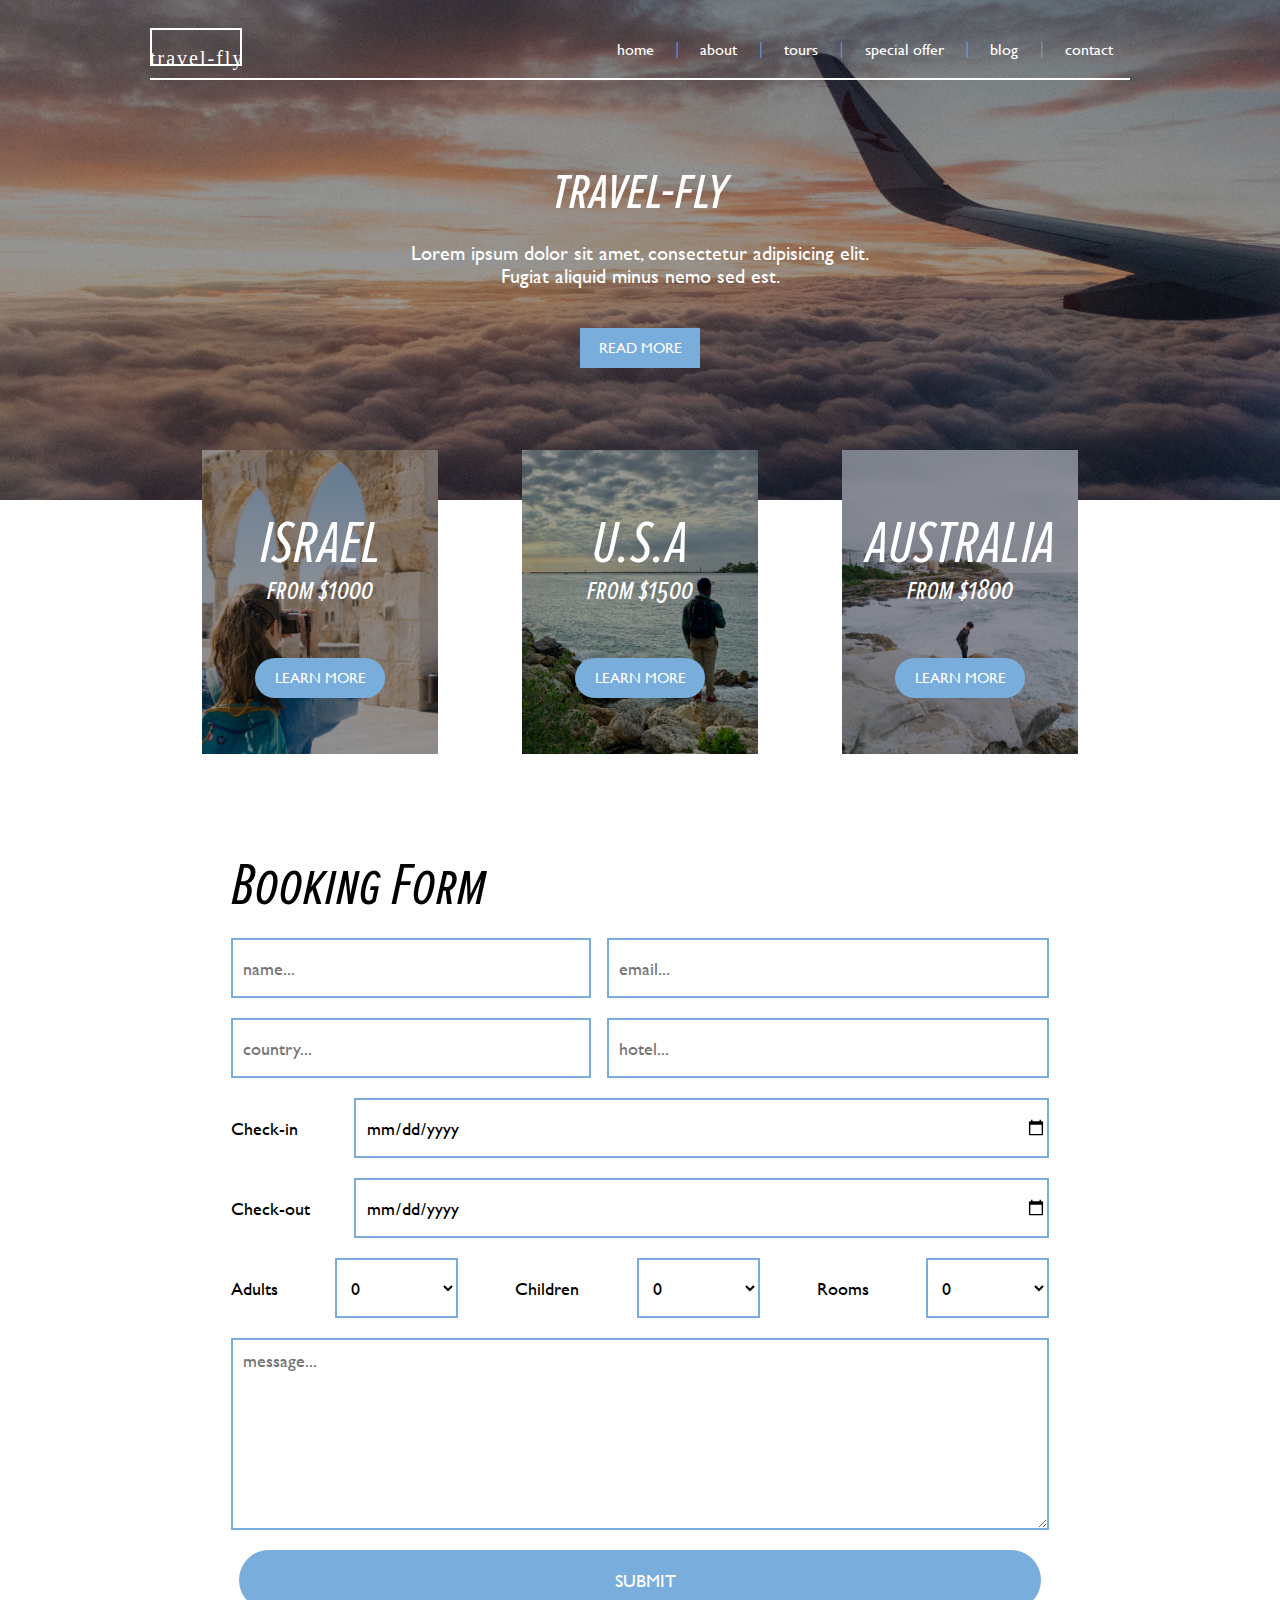
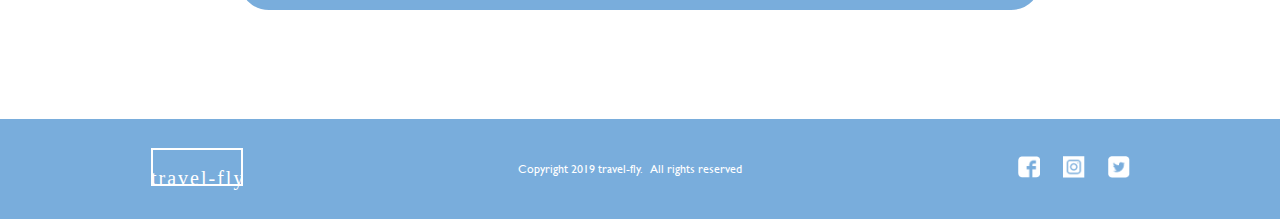
<file: index.html>
<!DOCTYPE html>
<html lang="en">
<head>
    <meta charset="UTF-8">
    <meta http-equiv="X-UA-Compatible" content="IE=edge">
    <meta name="viewport" content="width=device-width, initial-scale=1.0">
    <title>travel-fly | home</title>
    <link rel="stylesheet" href="css/styles.css">
</head>
<body>

    <!-- Hero -->
    <div class="hero">

        <nav class="white-nav">
            <div class="logo">
                <img src="images/logo/logo-white.svg" alt="">
            </div>
            <div class="links">
                <a href="index.html">home</a>
                <p>|</p>
                <a href="about.html">about</a>
                <p>|</p>
                <a href="tours.html">tours</a>
                <p>|</p>
                <a href="special-offers.html">special offer</a>
                <p>|</p>
                <a href="blog.html">blog</a>
                <p>|</p>
                <a href="contact.html">contact</a>
            </div>
        </nav>

        <div class="hero-content">
            <p class="title">travel-fly</p>
            <p class="desc">Lorem ipsum dolor sit amet, consectetur adipisicing elit. <br>
            Fugiat aliquid minus nemo sed est.</p>
                <a class="button" href="#">READ MORE</a>
        </div>

    </div>

    <!-- Promo Tours -->
    <section class="promo-tours">

        <div class="promo israel">
            <p class="title">ISRAEL</p>
            <p class="subtitle">from $1000</p>
            <a class="button" href="israel.html">LEARN MORE</a>
        </div>

        <div class="promo usa">
            <p class="title">U.S.A</p>
            <p class="subtitle">from $1500</p>
            <a class="button" href="usa.html">LEARN MORE</a>
        </div>

        <div class="promo australia">
            <p class="title">AUSTRALIA</p>
            <p class="subtitle">from $1800</p>
            <a class="button" href="australia.html">LEARN MORE</a>
        </div>

    </section>

    <!-- Booking Form -->
    <section class="booking-form">

        <p>Booking Form</p>

        <form>

            <div class="row mobile">            
                <input class="text-short" type="text" placeholder="name..." id="name" name="name">

                <input class="text-long" type="text" placeholder="email..." id="email" name="email">
            </div>

            <div class="row mobile">            
                <input class="text-short" type="text" placeholder="country..." id="country" name="country">

                <input class="text-long" type="text" placeholder="hotel..." id="hotel" name="hotel">
            </div>
            
            <div class="row check">        
                <label for="check-in">Check-in </label>
                <input class="check-input" type="date" id="check-in" name="check-in"
                value="yyyy-mm-dd"
                min="2021-01-01" max="2031-12-31">
            </div>

            <div class="row check">        
                <label for="check-out">Check-out</label>
                <input class="check-input" type="date" id="check-out" name="check-out"
                value="yyyy-mm-dd"
                min="2021-01-01" max="2031-12-31">
            </div>

            <div class="row">
                <label for="adults">Adults</label>
                <select class="drop-down" id="adults" name="adults">
                    <option value="0">0</option>
                    <option value="1">1</option>
                    <option value="2">2</option>
                    <option value="3">3</option>
                    <option value="4">4</option>
                    <option value="5">5</option>
                    <option value="6">6</option>
                    <option value="7">7</option>
                    <option value="8">8+</option>
                </select>

                <label for="children">Children</label>
                <select class="drop-down" id="children" name="children">
                    <option value="0">0</option>
                    <option value="1">1</option>
                    <option value="2">2</option>
                    <option value="3">3</option>
                    <option value="4">4</option>
                    <option value="5">5</option>
                    <option value="6">6</option>
                    <option value="7">7</option>
                    <option value="8">8+</option>
                </select>

                <label for="rooms">Rooms</label>
                <select class="drop-down" id="rooms" name="rooms">
                    <option value="0">0</option>
                    <option value="1">1</option>
                    <option value="2">2</option>
                    <option value="3">3</option>
                    <option value="4">4</option>
                    <option value="5">5</option>
                    <option value="6">6</option>
                    <option value="7">7</option>
                    <option value="8">8+</option>
                </select>

            </div>

            <textarea class="message" id="message" name="message" rows="4" cols="50" placeholder="message..."></textarea>

            <input class="submit" type="submit" value="SUBMIT">


            
        </form>

    </section>

    <!-- Footer -->
    <footer>

        <div class="footer-content">
            <img src="images/logo/logo-white.svg" alt="">
            <p>Copyright 2019 travel-fly. &nbsp All rights reserved</p>
            <div class="socials">
                <a href="#">
                    <img src="images/facebook.png" alt="">
                </a>
                <a href="#">
                    <img src="images/instagram.png" alt="">
                </a>
                <a href="#">
                    <img src="images/twitter.png" alt="">
                </a>
            </div>
        </div>

    </footer>

</body>
</html>
</file>
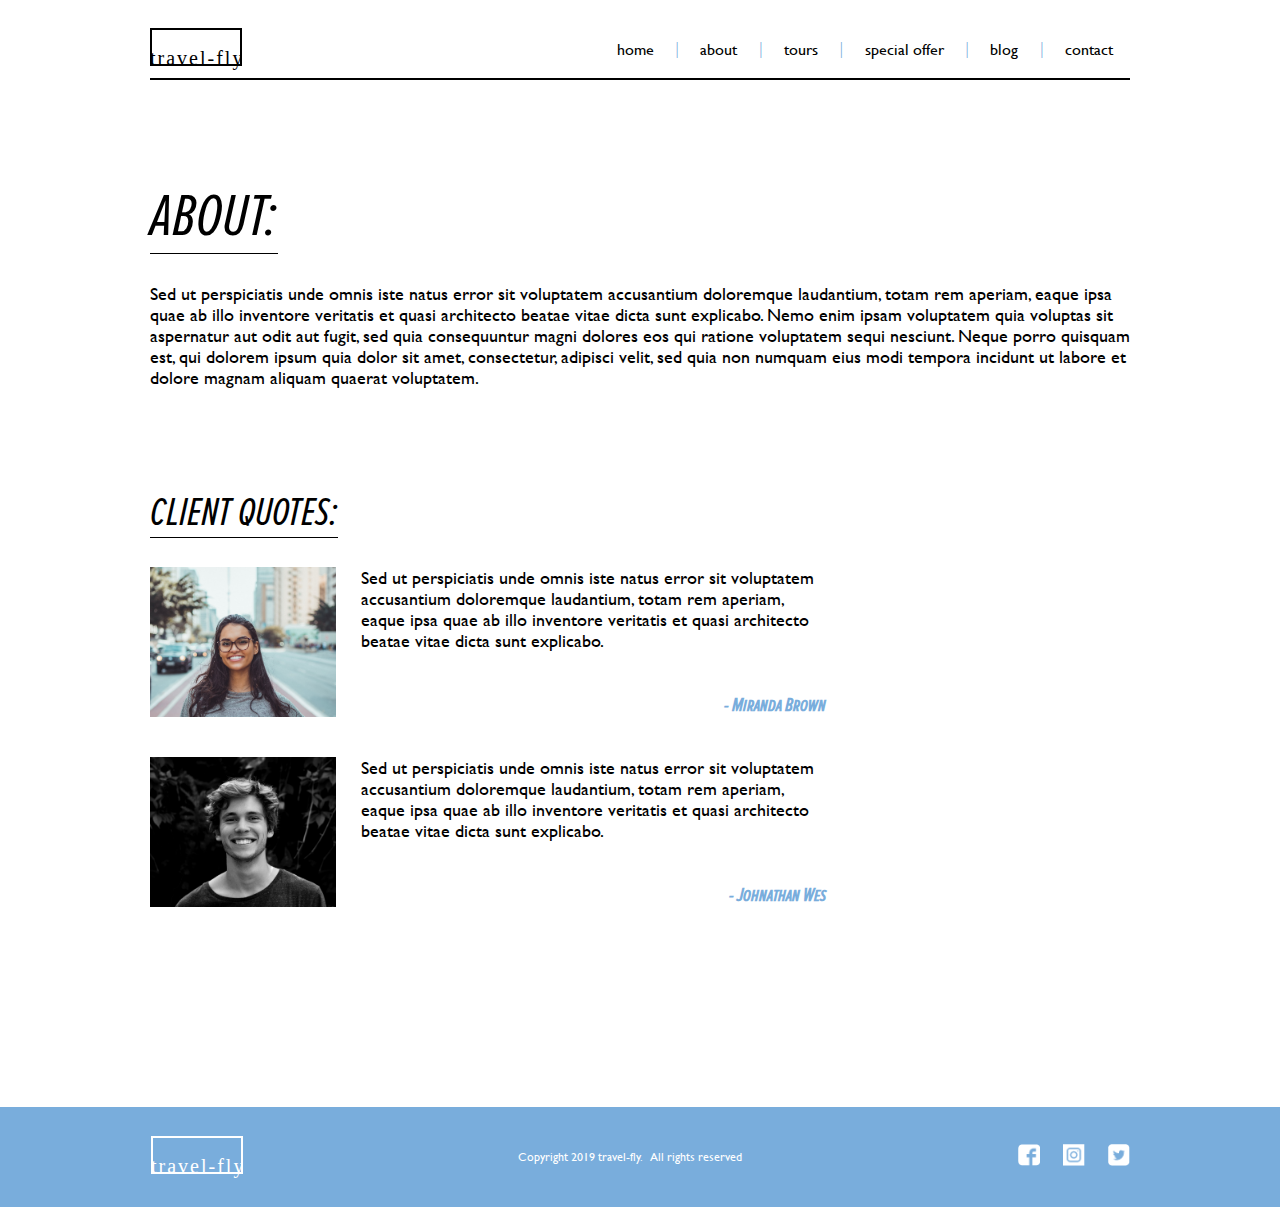
<file: about.html>
<!DOCTYPE html>
<html lang="en">
<head>
    <meta charset="UTF-8">
    <meta http-equiv="X-UA-Compatible" content="IE=edge">
    <meta name="viewport" content="width=device-width, initial-scale=1.0">
    <title>travel-fly | about</title>
    <link rel="stylesheet" href="css/styles.css">
</head>
<body>

    <!-- Nav -->
    <nav class="black-nav">
        <!-- Logo -->
        <div class="logo">
            <img src="images/logo/logo-black.svg" alt="">
        </div>

        <!-- Links -->
        <div class="links">
            <a class="black" href="index.html">home</a>
            <p>|</p>
            <a class="black" href="about.html">about</a>
            <p>|</p>
            <a class="black" href="tours.html">tours</a>
            <p>|</p>
            <a class="black" href="special-offers.html">special offer</a>
            <p>|</p>
            <a class="black" href="blog.html">blog</a>
            <p>|</p>
            <a class="black" href="contact.html">contact</a>
        </div>

    </nav>

    <div class="about">
        <div class="about-content">
            <div class="underline"><span>ABOUT:</span></div>
            <p>Sed ut perspiciatis unde omnis iste natus error sit voluptatem accusantium doloremque laudantium, totam rem aperiam, eaque ipsa quae ab illo inventore veritatis et quasi architecto beatae vitae dicta sunt explicabo. Nemo enim ipsam voluptatem quia voluptas sit aspernatur aut odit aut fugit, sed quia consequuntur magni dolores eos qui ratione voluptatem sequi nesciunt. Neque porro quisquam est, qui dolorem ipsum quia dolor sit amet, consectetur, adipisci velit, sed quia non numquam eius modi tempora incidunt ut labore et dolore magnam aliquam quaerat voluptatem. </p>
        </div>

        <div class="client-quotes">
            <div class="underline"><span>CLIENT QUOTES:</span></div>
            <div class="quote-row">
                <div class="quote-image client1">
                </div>
                <div class="quote-text">
                    <p>Sed ut perspiciatis unde omnis iste natus error sit voluptatem accusantium doloremque laudantium, totam rem aperiam, eaque ipsa quae ab illo inventore veritatis et quasi architecto beatae vitae dicta sunt explicabo. </p>

                    <div class="quote-name">
                        <h1>- Miranda Brown</h1>
                    </div>
                </div>
            </div>

            <div class="quote-row">
                <div class="quote-image client2"></div>
                <div class="quote-text">
                    <p>Sed ut perspiciatis unde omnis iste natus error sit voluptatem accusantium doloremque laudantium, totam rem aperiam, eaque ipsa quae ab illo inventore veritatis et quasi architecto beatae vitae dicta sunt explicabo. </p>
                    <div class="quote-name">
                        <h1>- Johnathan Wes</h1>
                    </div>
                </div>
            </div>

        </div>

    </div>


    <!-- Footer -->
    <footer>

        <div class="footer-content">
            <img src="images/logo/logo-white.svg" alt="">
            <p>Copyright 2019 travel-fly. &nbsp All rights reserved</p>
            <div class="socials">
                <a href="#">
                    <img src="images/facebook.png" alt="">
                </a>
                <a href="#">
                    <img src="images/instagram.png" alt="">
                </a>
                <a href="#">
                    <img src="images/twitter.png" alt="">
                </a>
            </div>
        </div>

    </footer>

</body>
</html>
</file>
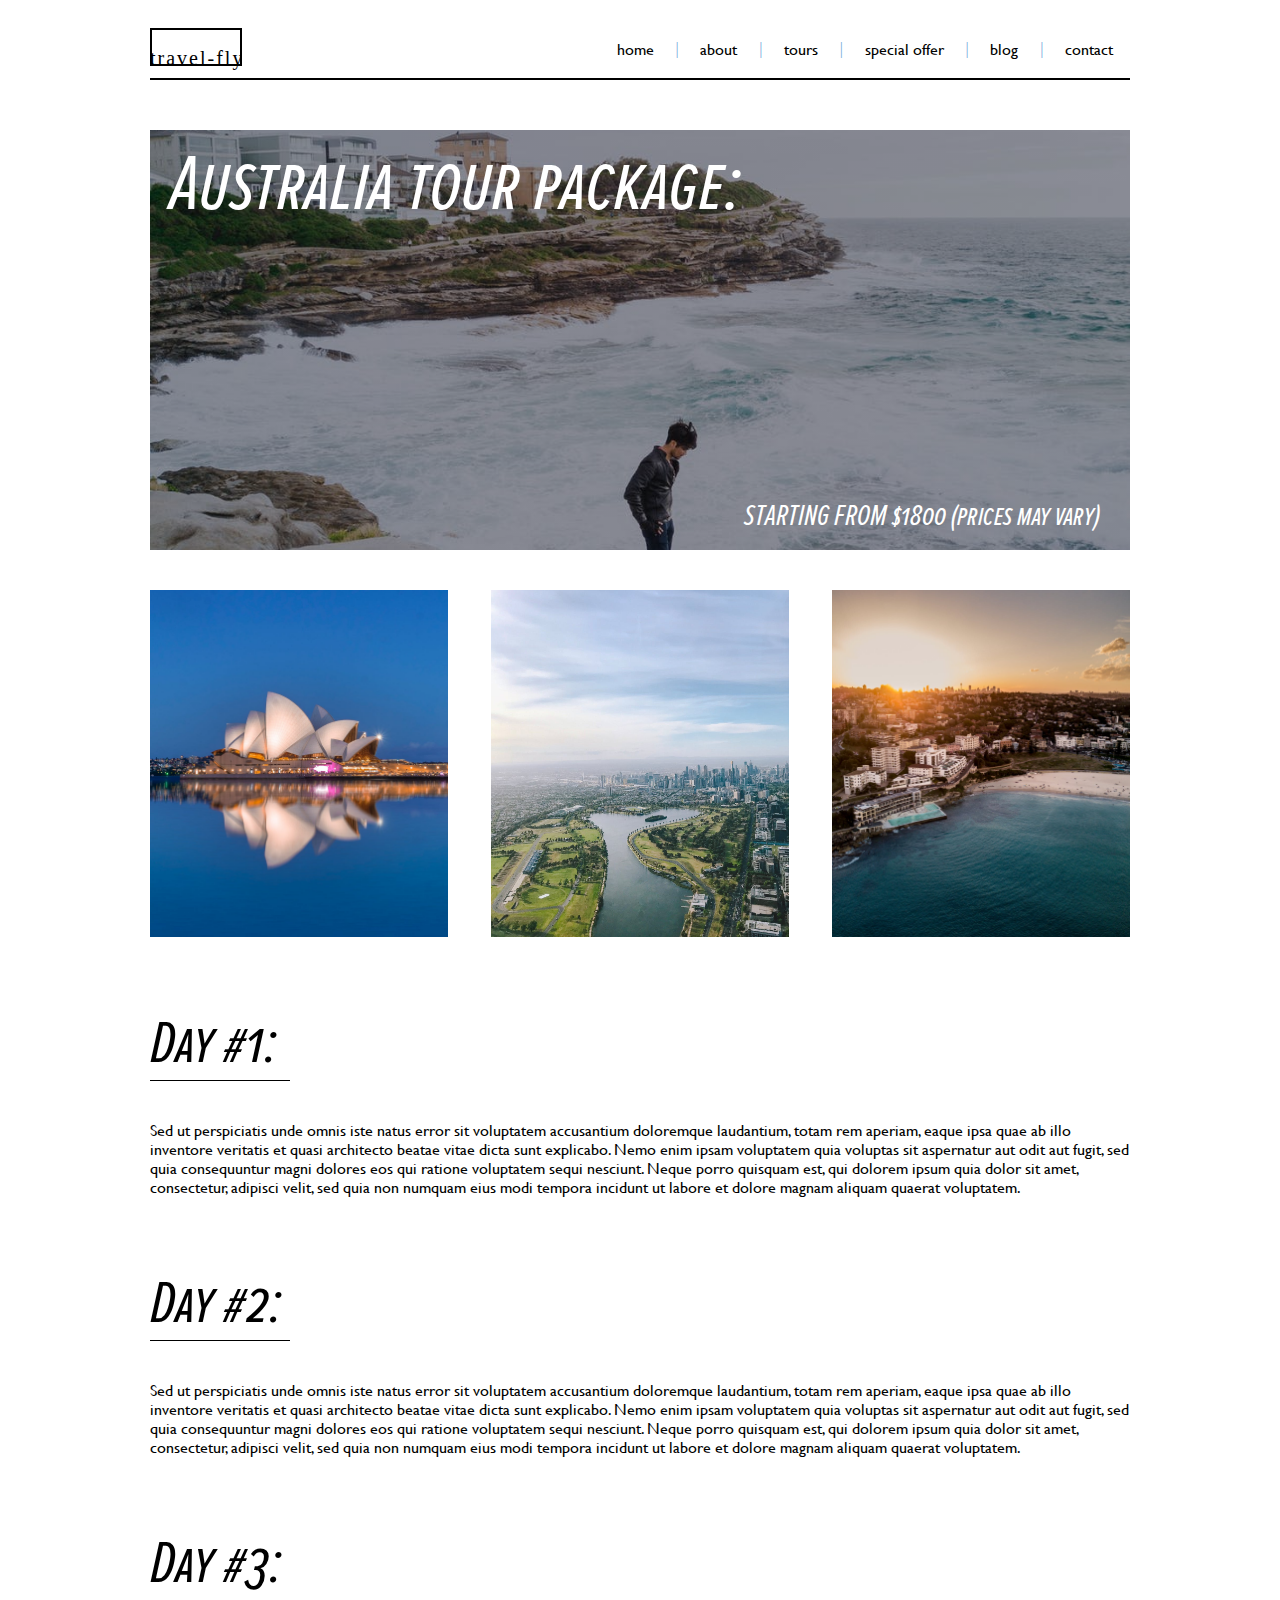
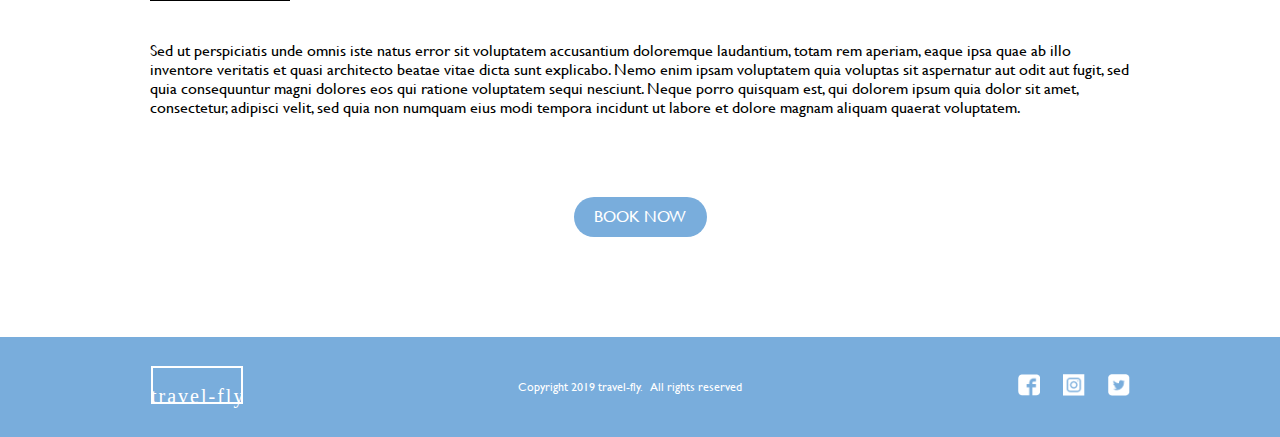
<file: australia.html>
<!DOCTYPE html>
<html lang="en">
<head>
    <meta charset="UTF-8">
    <meta http-equiv="X-UA-Compatible" content="IE=edge">
    <meta name="viewport" content="width=device-width, initial-scale=1.0">
    <title>travel-fly | australia</title>
    <link rel="stylesheet" href="css/styles.css">
</head>
<body>
    <!-- Nav -->
    <nav class="black-nav">
        <!-- Logo -->
        <div class="logo">
            <img src="images/logo/logo-black.svg" alt="">
        </div>

        <!-- Links -->
        <div class="links">
            <a class="black" href="index.html">home</a>
            <p>|</p>
            <a class="black" href="about.html">about</a>
            <p>|</p>
            <a class="black" href="tours.html">tours</a>
            <p>|</p>
            <a class="black" href="special-offers.html">special offer</a>
            <p>|</p>
            <a class="black" href="blog.html">blog</a>
            <p>|</p>
            <a class="black" href="contact.html">contact</a>
        </div>

    </nav>


        <div class="packages">
            <div class="header aus">
                <p class="title">Australia tour package:</p>
                <p class="subtitle">STARTING FROM $1800 (prices may vary)</p>
            </div>


            <div class="images">
                <img src="images/tour/tour-aus/aus-tour-01.jpg" alt="">
                <img src="images/tour/tour-aus/aus-tour-02.jpg" alt="">
                <img src="images/tour/tour-aus/aus-tour-03.jpg" alt="">
            </div>


            <div class="text-section">
                <p class="title">Day #1:</p>
                <p class="desc">Sed ut perspiciatis unde omnis iste natus error sit voluptatem accusantium doloremque laudantium, totam rem aperiam, eaque ipsa quae ab illo inventore veritatis et quasi architecto beatae vitae dicta sunt explicabo. Nemo enim ipsam voluptatem quia voluptas sit aspernatur aut odit aut fugit, sed quia consequuntur magni dolores eos qui ratione voluptatem sequi nesciunt. Neque porro quisquam est, qui dolorem ipsum quia dolor sit amet, consectetur, adipisci velit, sed quia non numquam eius modi tempora incidunt ut labore et dolore magnam aliquam quaerat voluptatem. </p>
            </div>

            <div class="text-section">
                <p class="title">Day #2:</p>
                <p class="desc">Sed ut perspiciatis unde omnis iste natus error sit voluptatem accusantium doloremque laudantium, totam rem aperiam, eaque ipsa quae ab illo inventore veritatis et quasi architecto beatae vitae dicta sunt explicabo. Nemo enim ipsam voluptatem quia voluptas sit aspernatur aut odit aut fugit, sed quia consequuntur magni dolores eos qui ratione voluptatem sequi nesciunt. Neque porro quisquam est, qui dolorem ipsum quia dolor sit amet, consectetur, adipisci velit, sed quia non numquam eius modi tempora incidunt ut labore et dolore magnam aliquam quaerat voluptatem. </p>
            </div>
            
            <div class="text-section">
                <p class="title">Day #3:</p>
                <p class="desc">Sed ut perspiciatis unde omnis iste natus error sit voluptatem accusantium doloremque laudantium, totam rem aperiam, eaque ipsa quae ab illo inventore veritatis et quasi architecto beatae vitae dicta sunt explicabo. Nemo enim ipsam voluptatem quia voluptas sit aspernatur aut odit aut fugit, sed quia consequuntur magni dolores eos qui ratione voluptatem sequi nesciunt. Neque porro quisquam est, qui dolorem ipsum quia dolor sit amet, consectetur, adipisci velit, sed quia non numquam eius modi tempora incidunt ut labore et dolore magnam aliquam quaerat voluptatem. </p>
            </div>

            <a class="button" href="#">BOOK NOW</a>

        </div>


        <!-- Footer -->
        <footer>

            <div class="footer-content">
                <img src="images/logo/logo-white.svg" alt="">
                <p>Copyright 2019 travel-fly. &nbsp All rights reserved</p>
                <div class="socials">
                    <a href="#">
                        <img src="images/facebook.png" alt="">
                    </a>
                    <a href="#">
                        <img src="images/instagram.png" alt="">
                    </a>
                    <a href="#">
                        <img src="images/twitter.png" alt="">
                    </a>
                </div>
            </div>
    
        </footer>
</body>
</html>
</file>
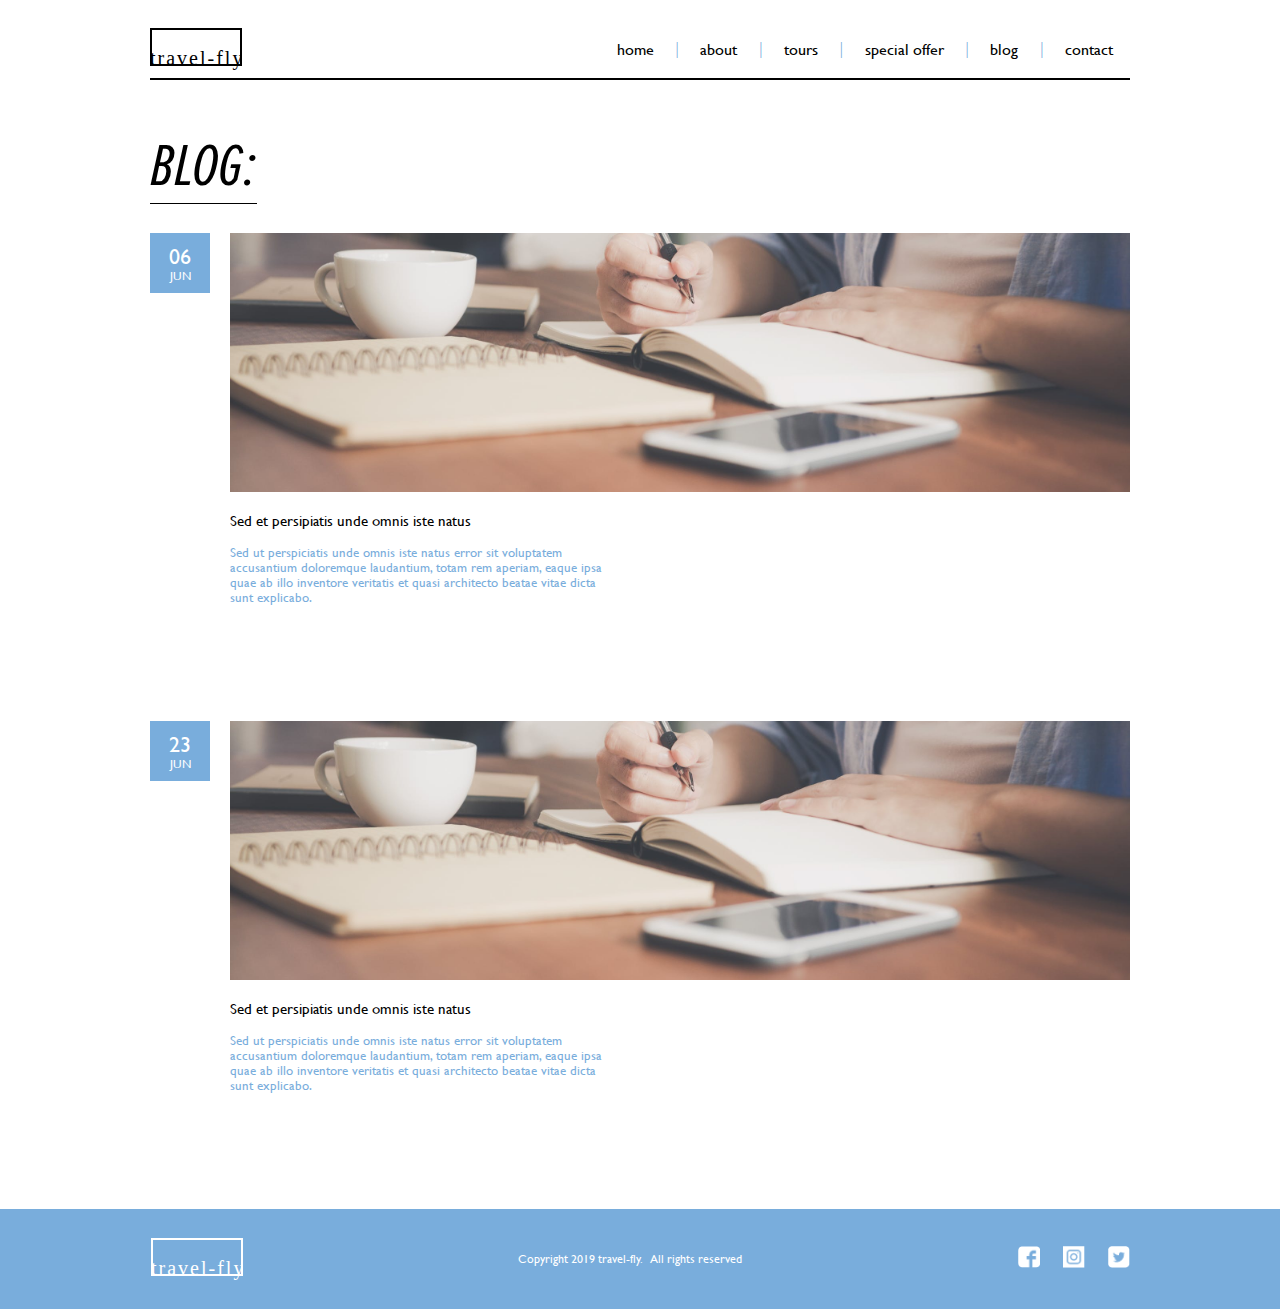
<file: blog.html>
<!DOCTYPE html>
<html lang="en">
<head>
    <meta charset="UTF-8">
    <meta http-equiv="X-UA-Compatible" content="IE=edge">
    <meta name="viewport" content="width=device-width, initial-scale=1.0">
    <title>travel-fly | blog</title>
    <link rel="stylesheet" href="css/styles.css">
</head>
<body>

    <!-- Nav -->
    <nav class="black-nav">
        <!-- Logo -->
        <div class="logo">
            <img src="images/logo/logo-black.svg" alt="">
        </div>

        <!-- Links -->
        <div class="links">
            <a class="black" href="index.html">home</a>
            <p>|</p>
            <a class="black" href="about.html">about</a>
            <p>|</p>
            <a class="black" href="tours.html">tours</a>
            <p>|</p>
            <a class="black" href="special-offers.html">special offer</a>
            <p>|</p>
            <a class="black" href="blog.html">blog</a>
            <p>|</p>
            <a class="black" href="contact.html">contact</a>
        </div>

    </nav>

    <div class="blog">
        <div class="underline"><span>BLOG:</span></div>

        <div class="blog-entry">
            <div class="date">
                <p  class="num">06</p>
                <p class="month">JUN</p>
            </div>

            <div class="entry">
                <div class="entry-image"></div>
                <p style="font-size: 15px;">Sed et persipiatis unde omnis iste natus</p>
                <p style="color: #79ADDC; font-size: 13px;" >Sed ut perspiciatis unde omnis iste natus error sit voluptatem accusantium doloremque laudantium, totam rem aperiam, eaque ipsa quae ab illo inventore veritatis et quasi architecto beatae vitae dicta sunt explicabo. </p>
            </div>
        </div>

        <div class="blog-entry">
            <div class="date">
                <p  class="num">23</p>
                <p class="month">JUN</p>
            </div>

            <div class="entry">
                <div class="entry-image"></div>
                <p style="font-size: 15px;">Sed et persipiatis unde omnis iste natus</p>
                <p style="color: #79ADDC; font-size: 13px;" >Sed ut perspiciatis unde omnis iste natus error sit voluptatem accusantium doloremque laudantium, totam rem aperiam, eaque ipsa quae ab illo inventore veritatis et quasi architecto beatae vitae dicta sunt explicabo. </p>
            </div>
        </div>

    </div>


    <!-- Footer -->
    <footer>

        <div class="footer-content">
            <img src="images/logo/logo-white.svg" alt="">
            <p>Copyright 2019 travel-fly. &nbsp All rights reserved</p>
            <div class="socials">
                <a href="#">
                    <img src="images/facebook.png" alt="">
                </a>
                <a href="#">
                    <img src="images/instagram.png" alt="">
                </a>
                <a href="#">
                    <img src="images/twitter.png" alt="">
                </a>
            </div>
        </div>

    </footer>

</body>
</html>
</file>
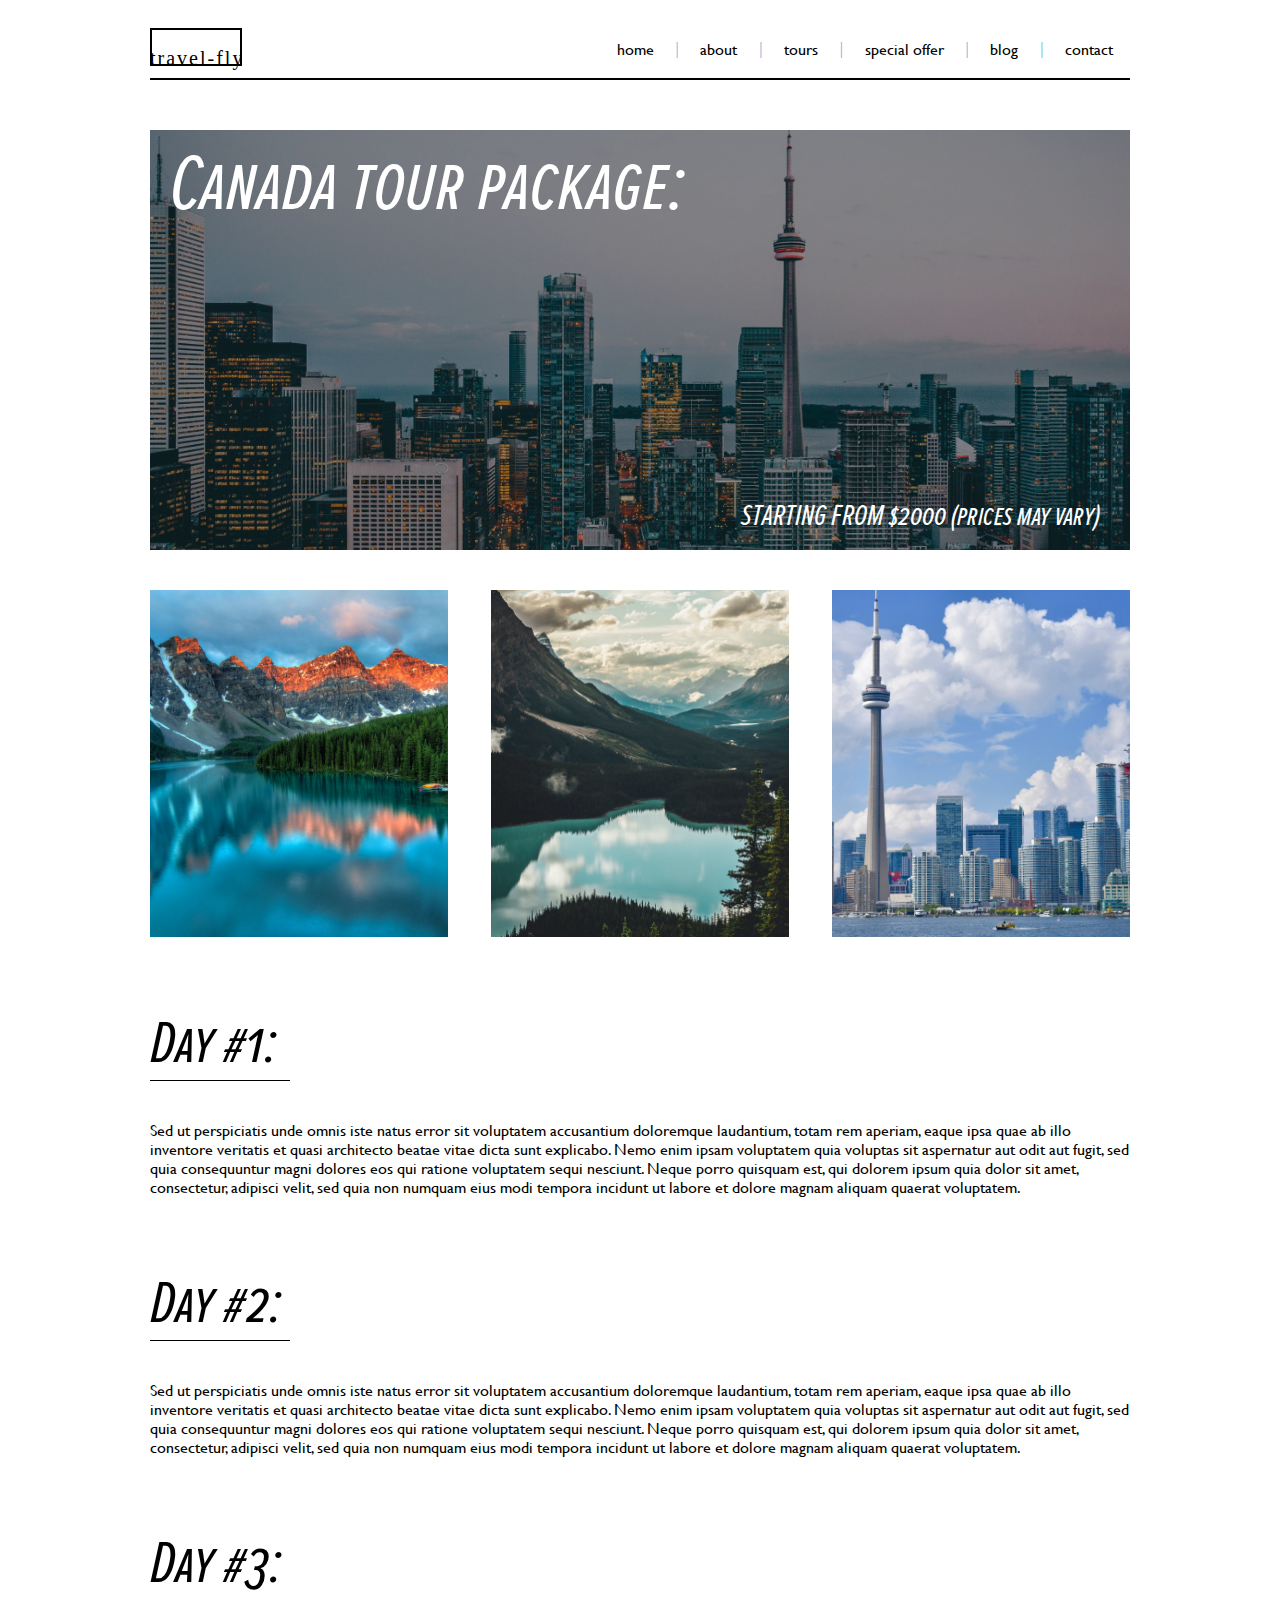
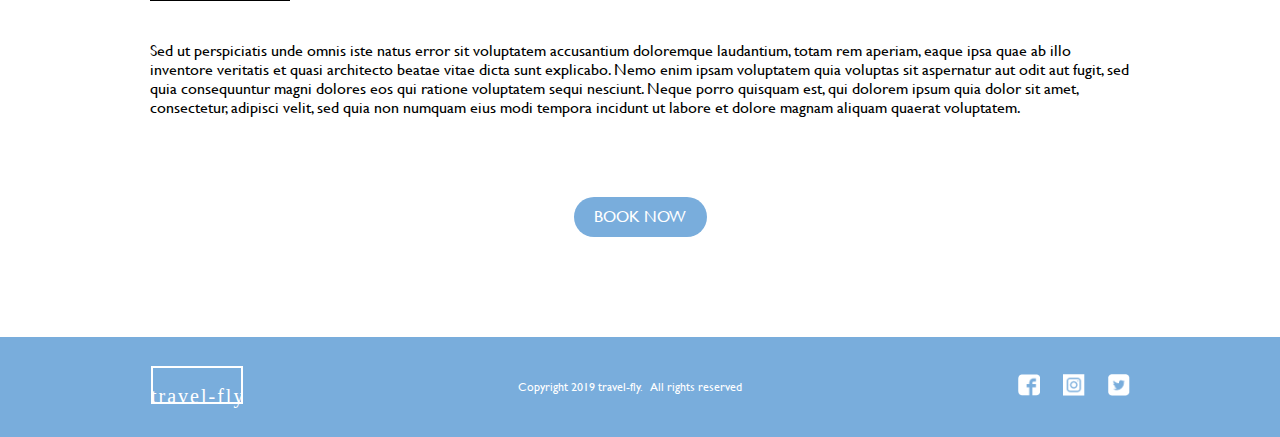
<file: canada.html>
<!DOCTYPE html>
<html lang="en">
<head>
    <meta charset="UTF-8">
    <meta http-equiv="X-UA-Compatible" content="IE=edge">
    <meta name="viewport" content="width=device-width, initial-scale=1.0">
    <title>travel-fly | canada</title>
    <link rel="stylesheet" href="css/styles.css">
</head>
<body>
    <!-- Nav -->
    <nav class="black-nav">
        <!-- Logo -->
        <div class="logo">
            <img src="images/logo/logo-black.svg" alt="">
        </div>

        <!-- Links -->
        <div class="links">
            <a class="black" href="index.html">home</a>
            <p>|</p>
            <a class="black" href="about.html">about</a>
            <p>|</p>
            <a class="black" href="tours.html">tours</a>
            <p>|</p>
            <a class="black" href="special-offers.html">special offer</a>
            <p>|</p>
            <a class="black" href="blog.html">blog</a>
            <p>|</p>
            <a class="black" href="contact.html">contact</a>
        </div>

    </nav>


        <div class="packages">
            <div class="header canada">
                <p class="title">Canada tour package:</p>
                <p class="subtitle">STARTING FROM $2000 (prices may vary)</p>
            </div>


            <div class="images">
                <img src="images/tour/tour-canada/canada-tour-01.jpg" alt="">
                <img src="images/tour/tour-canada/canada-tour-02.jpg" alt="">
                <img src="images/tour/tour-canada/canada-tour-03.jpg" alt="">
            </div>


            <div class="text-section">
                <p class="title">Day #1:</p>
                <p class="desc">Sed ut perspiciatis unde omnis iste natus error sit voluptatem accusantium doloremque laudantium, totam rem aperiam, eaque ipsa quae ab illo inventore veritatis et quasi architecto beatae vitae dicta sunt explicabo. Nemo enim ipsam voluptatem quia voluptas sit aspernatur aut odit aut fugit, sed quia consequuntur magni dolores eos qui ratione voluptatem sequi nesciunt. Neque porro quisquam est, qui dolorem ipsum quia dolor sit amet, consectetur, adipisci velit, sed quia non numquam eius modi tempora incidunt ut labore et dolore magnam aliquam quaerat voluptatem. </p>
            </div>

            <div class="text-section">
                <p class="title">Day #2:</p>
                <p class="desc">Sed ut perspiciatis unde omnis iste natus error sit voluptatem accusantium doloremque laudantium, totam rem aperiam, eaque ipsa quae ab illo inventore veritatis et quasi architecto beatae vitae dicta sunt explicabo. Nemo enim ipsam voluptatem quia voluptas sit aspernatur aut odit aut fugit, sed quia consequuntur magni dolores eos qui ratione voluptatem sequi nesciunt. Neque porro quisquam est, qui dolorem ipsum quia dolor sit amet, consectetur, adipisci velit, sed quia non numquam eius modi tempora incidunt ut labore et dolore magnam aliquam quaerat voluptatem. </p>
            </div>
            
            <div class="text-section">
                <p class="title">Day #3:</p>
                <p class="desc">Sed ut perspiciatis unde omnis iste natus error sit voluptatem accusantium doloremque laudantium, totam rem aperiam, eaque ipsa quae ab illo inventore veritatis et quasi architecto beatae vitae dicta sunt explicabo. Nemo enim ipsam voluptatem quia voluptas sit aspernatur aut odit aut fugit, sed quia consequuntur magni dolores eos qui ratione voluptatem sequi nesciunt. Neque porro quisquam est, qui dolorem ipsum quia dolor sit amet, consectetur, adipisci velit, sed quia non numquam eius modi tempora incidunt ut labore et dolore magnam aliquam quaerat voluptatem. </p>
            </div>

            <a class="button" href="#">BOOK NOW</a>

        </div>


        <!-- Footer -->
        <footer>

            <div class="footer-content">
                <img src="images/logo/logo-white.svg" alt="">
                <p>Copyright 2019 travel-fly. &nbsp All rights reserved</p>
                <div class="socials">
                    <a href="#">
                        <img src="images/facebook.png" alt="">
                    </a>
                    <a href="#">
                        <img src="images/instagram.png" alt="">
                    </a>
                    <a href="#">
                        <img src="images/twitter.png" alt="">
                    </a>
                </div>
            </div>
    
        </footer>
</body>
</html>
</file>
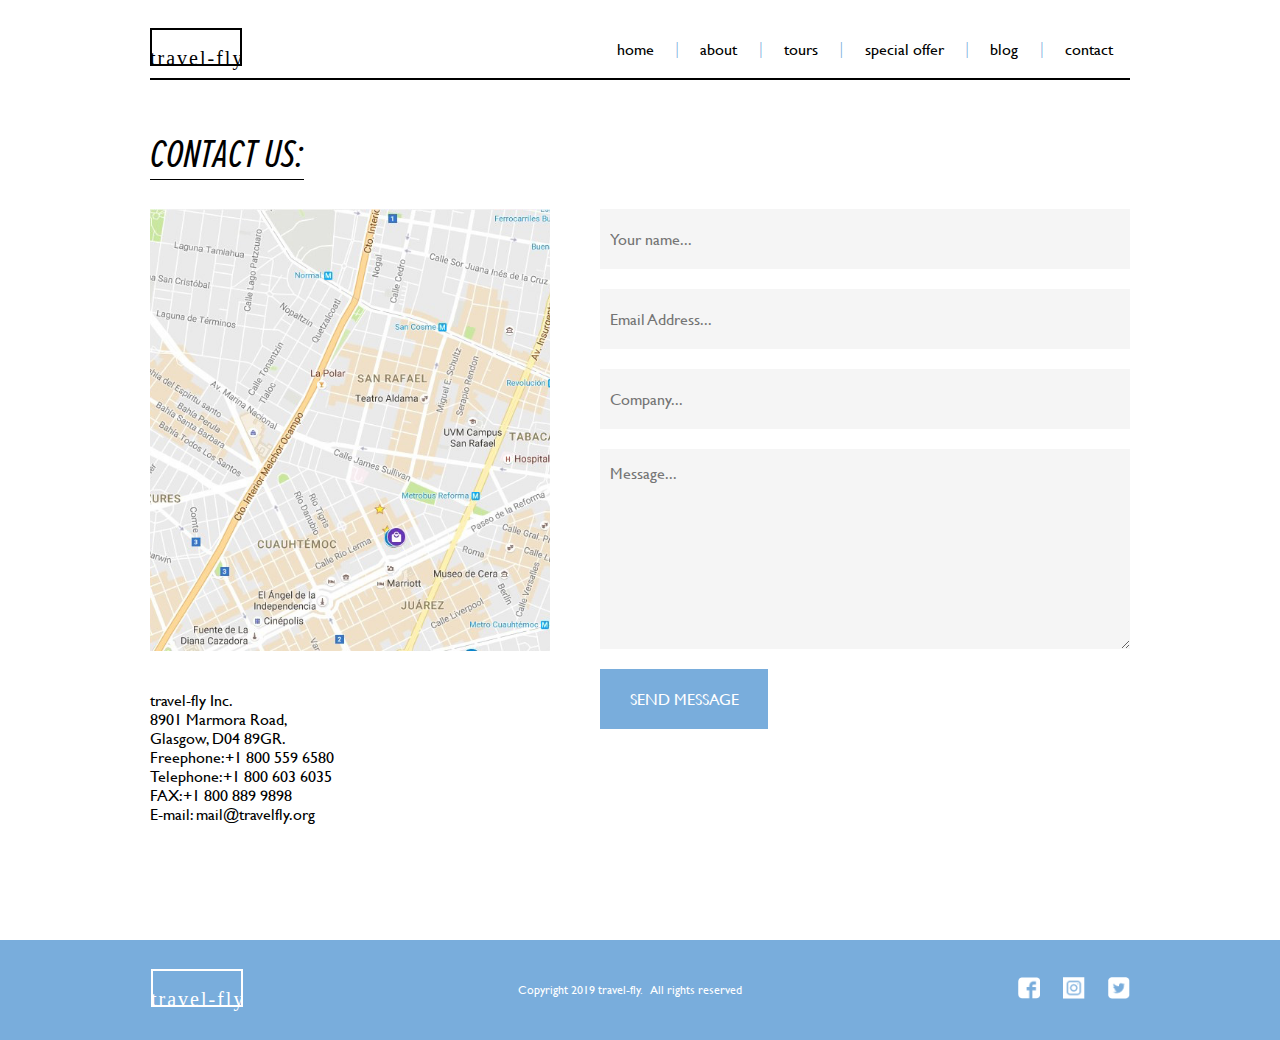
<file: contact.html>
<!DOCTYPE html>
<html lang="en">
<head>
    <meta charset="UTF-8">
    <meta http-equiv="X-UA-Compatible" content="IE=edge">
    <meta name="viewport" content="width=device-width, initial-scale=1.0">
    <title>travel-fly | contact</title>
    <link rel="stylesheet" href="css/styles.css">
</head>
<body>

    <!-- Nav -->
    <nav class="black-nav">
        <!-- Logo -->
        <div class="logo">
            <img src="images/logo/logo-black.svg" alt="">
        </div>

        <!-- Links -->
        <div class="links">
            <a class="black" href="index.html">home</a>
            <p>|</p>
            <a class="black" href="about.html">about</a>
            <p>|</p>
            <a class="black" href="tours.html">tours</a>
            <p>|</p>
            <a class="black" href="special-offers.html">special offer</a>
            <p>|</p>
            <a class="black" href="blog.html">blog</a>
            <p>|</p>
            <a class="black" href="contact.html">contact</a>
        </div>

    </nav>

    <div class="contact">
        <div class="underline"><span>CONTACT US:</span></div>

        <div class="contact-content">
            <div class="left">
                <div class="map"></div>
                <p>
                    travel-fly Inc. <br>
                    8901 Marmora Road,<br>
                    Glasgow, D04 89GR.<br>
                    Freephone:+1 800 559 6580<br>
                    Telephone:+1 800 603 6035<br>
                    FAX:+1 800 889 9898<br>
                    E-mail: mail@travelfly.org<br>
                </p>
            </div>
    
                <form class="right">          
                        <input type="text" placeholder="Your name..." id="name" name="name">
        
                        <input type="text" placeholder="Email Address..." id="email" name="email">

                        <input type="text" placeholder="Company..." id="company" name="company">
        
                        <textarea id="message" name="message" rows="4" cols="50" placeholder="Message..."></textarea>

                        <button class="button">SEND MESSAGE</button>

                </form>
        </div>

    </div>

    

    <!-- Footer -->
    <footer>

        <div class="footer-content">
            <img src="images/logo/logo-white.svg" alt="">
            <p>Copyright 2019 travel-fly. &nbsp All rights reserved</p>
            <div class="socials">
                <a href="#">
                    <img src="images/facebook.png" alt="">
                </a>
                <a href="#">
                    <img src="images/instagram.png" alt="">
                </a>
                <a href="#">
                    <img src="images/twitter.png" alt="">
                </a>
            </div>
        </div>

    </footer>

</body>
</html>
</file>
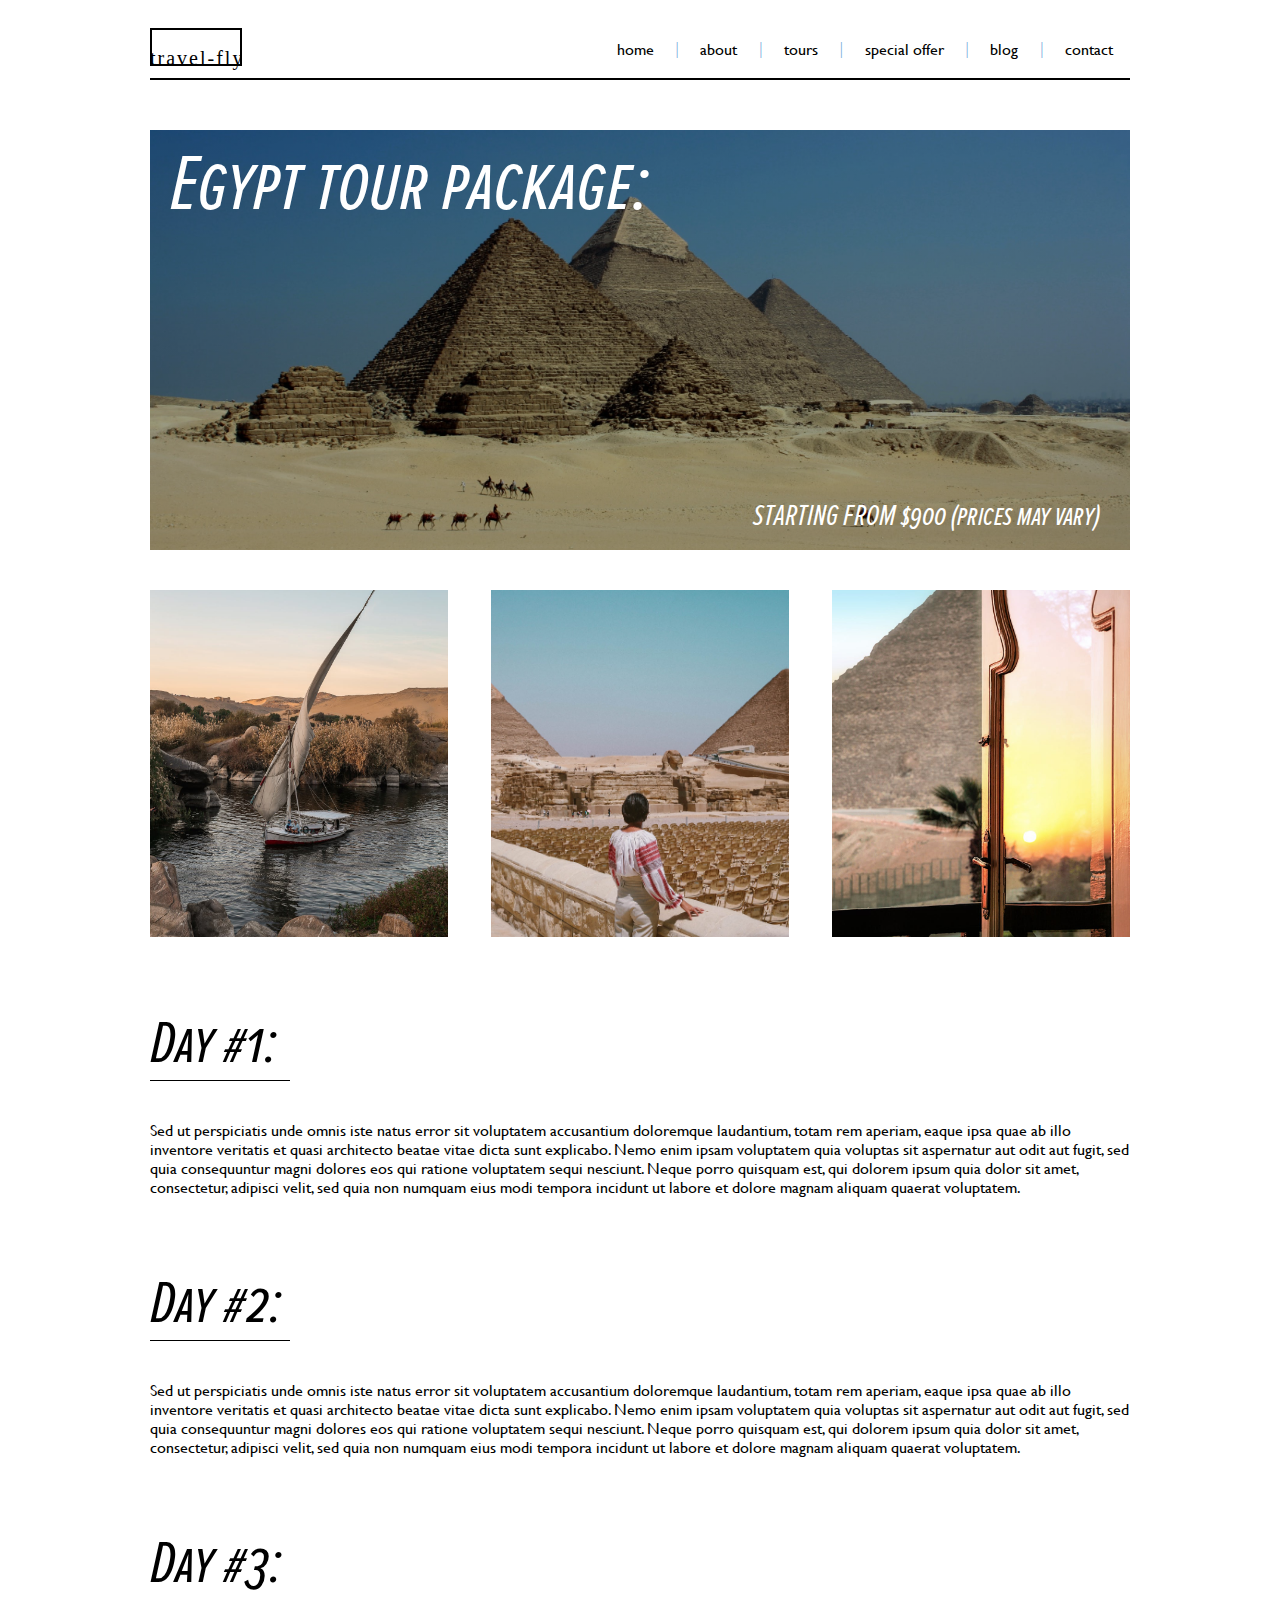
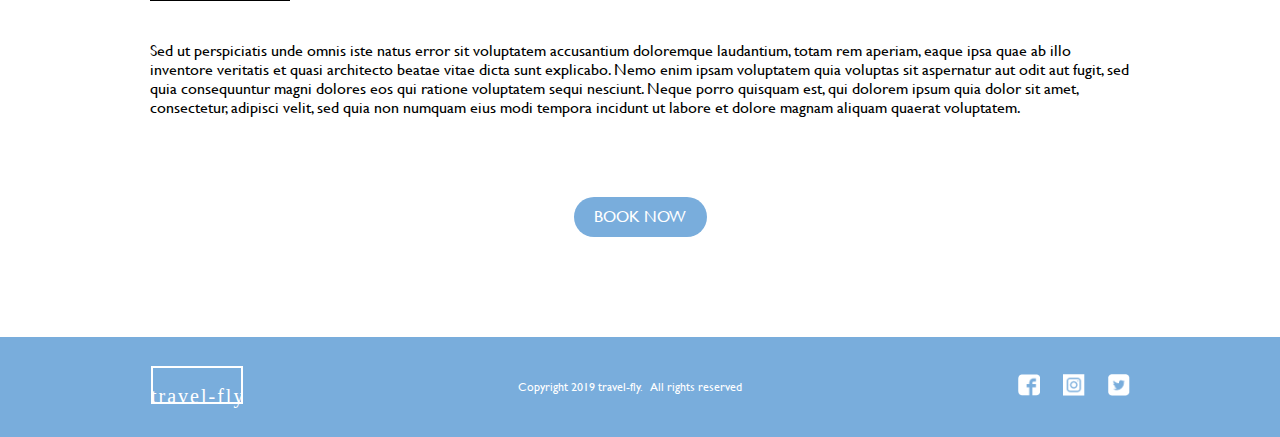
<file: egypt.html>
<!DOCTYPE html>
<html lang="en">
<head>
    <meta charset="UTF-8">
    <meta http-equiv="X-UA-Compatible" content="IE=edge">
    <meta name="viewport" content="width=device-width, initial-scale=1.0">
    <title>travel-fly | egypt</title>
    <link rel="stylesheet" href="css/styles.css">
</head>
<body>
    <!-- Nav -->
    <nav class="black-nav">
        <!-- Logo -->
        <div class="logo">
            <img src="images/logo/logo-black.svg" alt="">
        </div>

        <!-- Links -->
        <div class="links">
            <a class="black" href="index.html">home</a>
            <p>|</p>
            <a class="black" href="about.html">about</a>
            <p>|</p>
            <a class="black" href="tours.html">tours</a>
            <p>|</p>
            <a class="black" href="special-offers.html">special offer</a>
            <p>|</p>
            <a class="black" href="blog.html">blog</a>
            <p>|</p>
            <a class="black" href="contact.html">contact</a>
        </div>

    </nav>


        <div class="packages">
            <div class="header egypt">
                <p class="title">Egypt tour package:</p>
                <p class="subtitle">STARTING FROM $900 (prices may vary)</p>
            </div>


            <div class="images">
                <img src="images/tour/tour-egypt/egypt-tour-01.jpg" alt="">
                <img src="images/tour/tour-egypt/egypt-tour-02.jpg" alt="">
                <img src="images/tour/tour-egypt/egypt-tour-03.jpg" alt="">
            </div>


            <div class="text-section">
                <p class="title">Day #1:</p>
                <p class="desc">Sed ut perspiciatis unde omnis iste natus error sit voluptatem accusantium doloremque laudantium, totam rem aperiam, eaque ipsa quae ab illo inventore veritatis et quasi architecto beatae vitae dicta sunt explicabo. Nemo enim ipsam voluptatem quia voluptas sit aspernatur aut odit aut fugit, sed quia consequuntur magni dolores eos qui ratione voluptatem sequi nesciunt. Neque porro quisquam est, qui dolorem ipsum quia dolor sit amet, consectetur, adipisci velit, sed quia non numquam eius modi tempora incidunt ut labore et dolore magnam aliquam quaerat voluptatem. </p>
            </div>

            <div class="text-section">
                <p class="title">Day #2:</p>
                <p class="desc">Sed ut perspiciatis unde omnis iste natus error sit voluptatem accusantium doloremque laudantium, totam rem aperiam, eaque ipsa quae ab illo inventore veritatis et quasi architecto beatae vitae dicta sunt explicabo. Nemo enim ipsam voluptatem quia voluptas sit aspernatur aut odit aut fugit, sed quia consequuntur magni dolores eos qui ratione voluptatem sequi nesciunt. Neque porro quisquam est, qui dolorem ipsum quia dolor sit amet, consectetur, adipisci velit, sed quia non numquam eius modi tempora incidunt ut labore et dolore magnam aliquam quaerat voluptatem. </p>
            </div>
            
            <div class="text-section">
                <p class="title">Day #3:</p>
                <p class="desc">Sed ut perspiciatis unde omnis iste natus error sit voluptatem accusantium doloremque laudantium, totam rem aperiam, eaque ipsa quae ab illo inventore veritatis et quasi architecto beatae vitae dicta sunt explicabo. Nemo enim ipsam voluptatem quia voluptas sit aspernatur aut odit aut fugit, sed quia consequuntur magni dolores eos qui ratione voluptatem sequi nesciunt. Neque porro quisquam est, qui dolorem ipsum quia dolor sit amet, consectetur, adipisci velit, sed quia non numquam eius modi tempora incidunt ut labore et dolore magnam aliquam quaerat voluptatem. </p>
            </div>

            <a class="button" href="#">BOOK NOW</a>

        </div>


        <!-- Footer -->
        <footer>

            <div class="footer-content">
                <img src="images/logo/logo-white.svg" alt="">
                <p>Copyright 2019 travel-fly. &nbsp All rights reserved</p>
                <div class="socials">
                    <a href="#">
                        <img src="images/facebook.png" alt="">
                    </a>
                    <a href="#">
                        <img src="images/instagram.png" alt="">
                    </a>
                    <a href="#">
                        <img src="images/twitter.png" alt="">
                    </a>
                </div>
            </div>
    
        </footer>
</body>
</html>
</file>
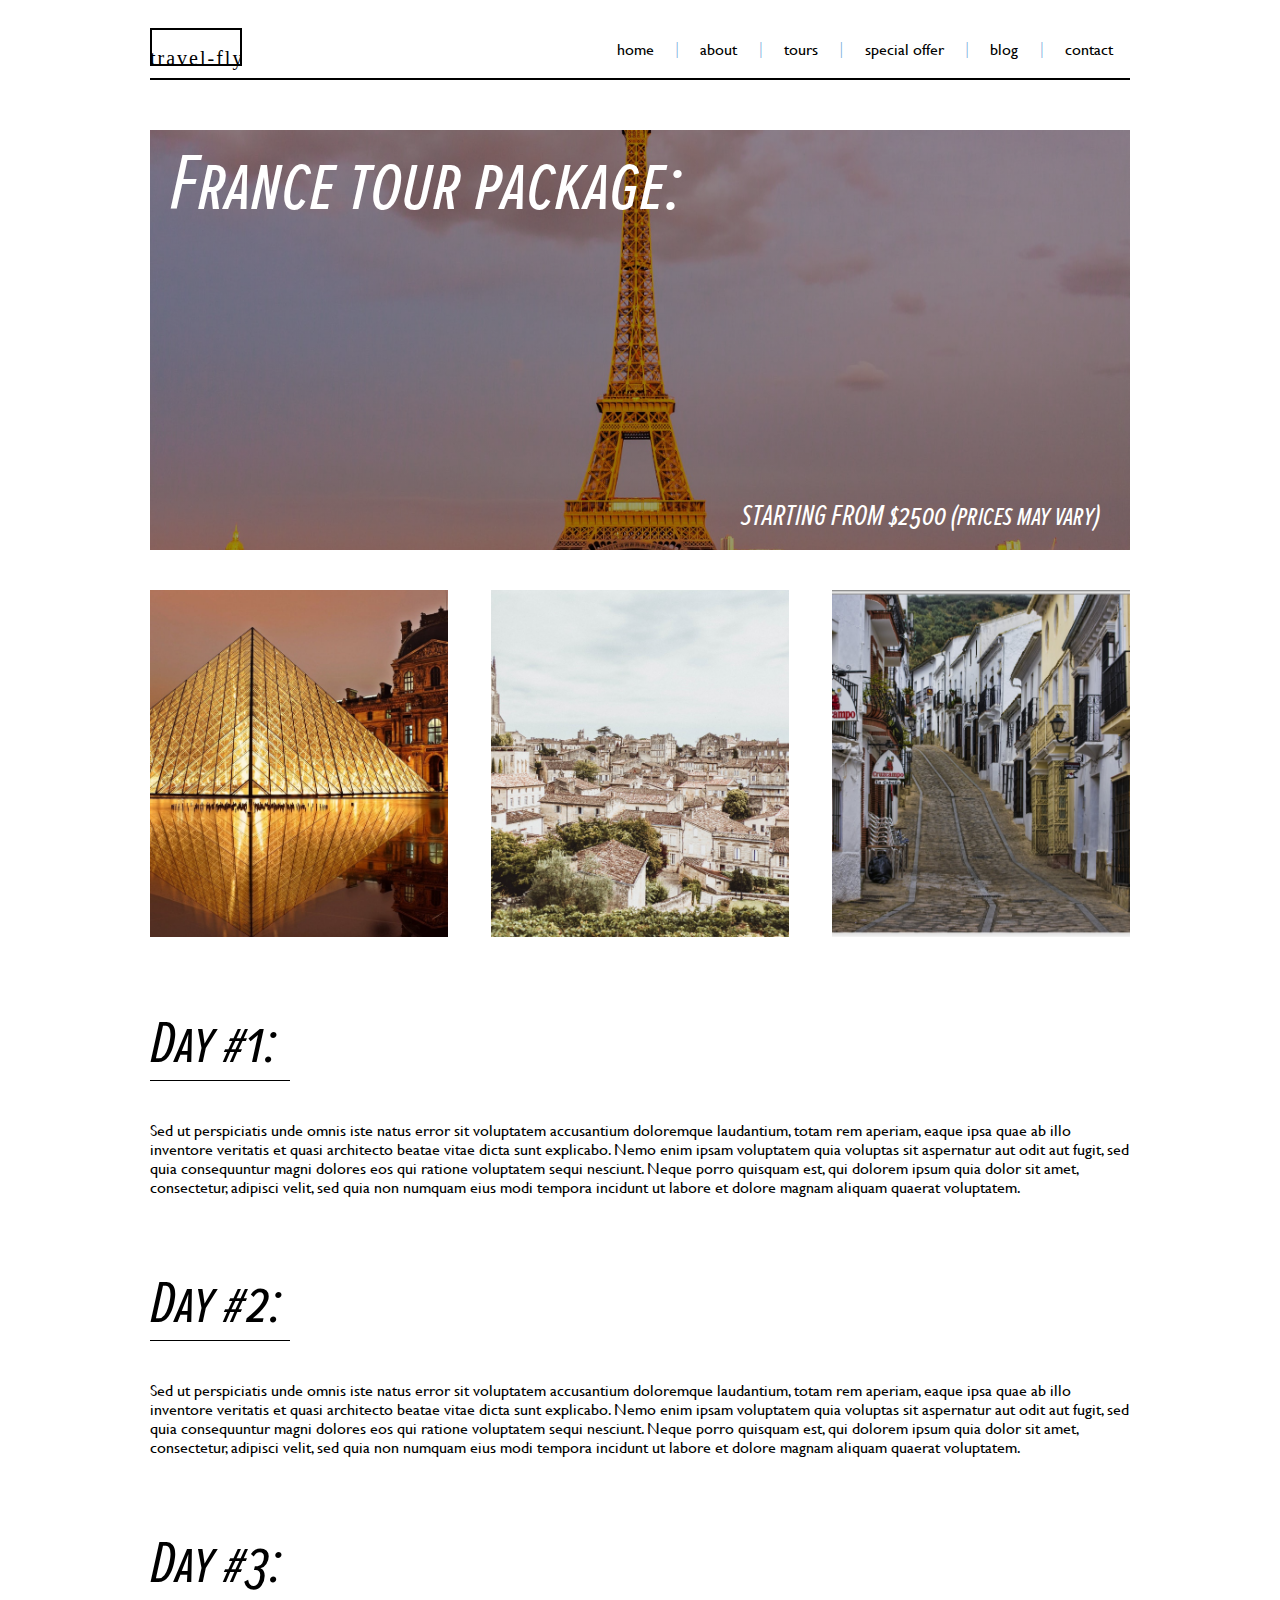
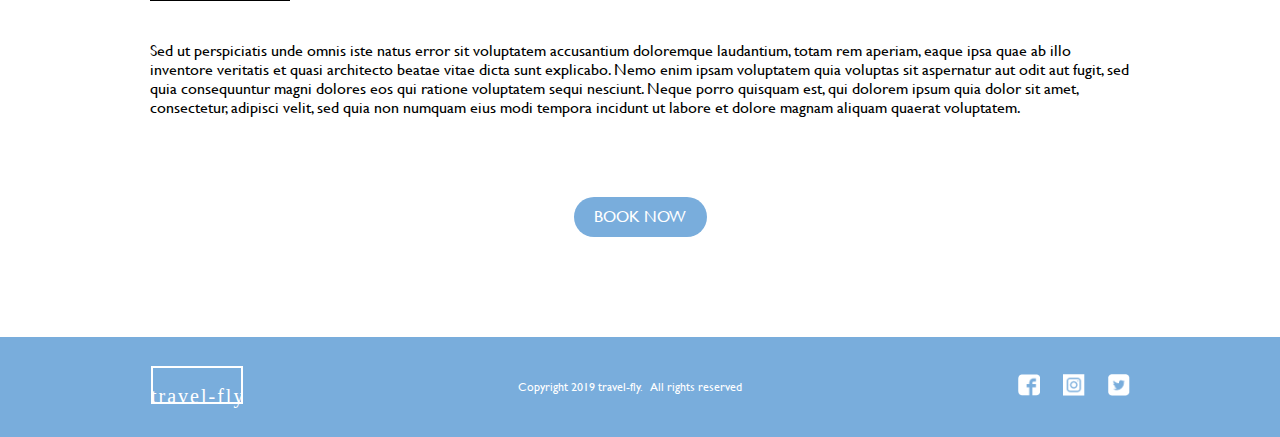
<file: france.html>
<!DOCTYPE html>
<html lang="en">
<head>
    <meta charset="UTF-8">
    <meta http-equiv="X-UA-Compatible" content="IE=edge">
    <meta name="viewport" content="width=device-width, initial-scale=1.0">
    <title>travel-fly | france</title>
    <link rel="stylesheet" href="css/styles.css">
</head>
<body>
    <!-- Nav -->
    <nav class="black-nav">
        <!-- Logo -->
        <div class="logo">
            <img src="images/logo/logo-black.svg" alt="">
        </div>

        <!-- Links -->
        <div class="links">
            <a class="black" href="index.html">home</a>
            <p>|</p>
            <a class="black" href="about.html">about</a>
            <p>|</p>
            <a class="black" href="tours.html">tours</a>
            <p>|</p>
            <a class="black" href="special-offers.html">special offer</a>
            <p>|</p>
            <a class="black" href="blog.html">blog</a>
            <p>|</p>
            <a class="black" href="contact.html">contact</a>
        </div>

    </nav>


        <div class="packages">
            <div class="header france">
                <p class="title">France tour package:</p>
                <p class="subtitle">STARTING FROM $2500 (prices may vary)</p>
            </div>


            <div class="images">
                <img src="images/tour/tour-france/france-tour-01.jpg" alt="">
                <img src="images/tour/tour-france/france-tour-02.jpg" alt="">
                <img src="images/tour/tour-france/france-tour-03.jpg" alt="">
            </div>


            <div class="text-section">
                <p class="title">Day #1:</p>
                <p class="desc">Sed ut perspiciatis unde omnis iste natus error sit voluptatem accusantium doloremque laudantium, totam rem aperiam, eaque ipsa quae ab illo inventore veritatis et quasi architecto beatae vitae dicta sunt explicabo. Nemo enim ipsam voluptatem quia voluptas sit aspernatur aut odit aut fugit, sed quia consequuntur magni dolores eos qui ratione voluptatem sequi nesciunt. Neque porro quisquam est, qui dolorem ipsum quia dolor sit amet, consectetur, adipisci velit, sed quia non numquam eius modi tempora incidunt ut labore et dolore magnam aliquam quaerat voluptatem. </p>
            </div>

            <div class="text-section">
                <p class="title">Day #2:</p>
                <p class="desc">Sed ut perspiciatis unde omnis iste natus error sit voluptatem accusantium doloremque laudantium, totam rem aperiam, eaque ipsa quae ab illo inventore veritatis et quasi architecto beatae vitae dicta sunt explicabo. Nemo enim ipsam voluptatem quia voluptas sit aspernatur aut odit aut fugit, sed quia consequuntur magni dolores eos qui ratione voluptatem sequi nesciunt. Neque porro quisquam est, qui dolorem ipsum quia dolor sit amet, consectetur, adipisci velit, sed quia non numquam eius modi tempora incidunt ut labore et dolore magnam aliquam quaerat voluptatem. </p>
            </div>
            
            <div class="text-section">
                <p class="title">Day #3:</p>
                <p class="desc">Sed ut perspiciatis unde omnis iste natus error sit voluptatem accusantium doloremque laudantium, totam rem aperiam, eaque ipsa quae ab illo inventore veritatis et quasi architecto beatae vitae dicta sunt explicabo. Nemo enim ipsam voluptatem quia voluptas sit aspernatur aut odit aut fugit, sed quia consequuntur magni dolores eos qui ratione voluptatem sequi nesciunt. Neque porro quisquam est, qui dolorem ipsum quia dolor sit amet, consectetur, adipisci velit, sed quia non numquam eius modi tempora incidunt ut labore et dolore magnam aliquam quaerat voluptatem. </p>
            </div>

            <a class="button" href="#">BOOK NOW</a>

        </div>


        <!-- Footer -->
        <footer>

            <div class="footer-content">
                <img src="images/logo/logo-white.svg" alt="">
                <p>Copyright 2019 travel-fly. &nbsp All rights reserved</p>
                <div class="socials">
                    <a href="#">
                        <img src="images/facebook.png" alt="">
                    </a>
                    <a href="#">
                        <img src="images/instagram.png" alt="">
                    </a>
                    <a href="#">
                        <img src="images/twitter.png" alt="">
                    </a>
                </div>
            </div>
    
        </footer>
</body>
</html>
</file>
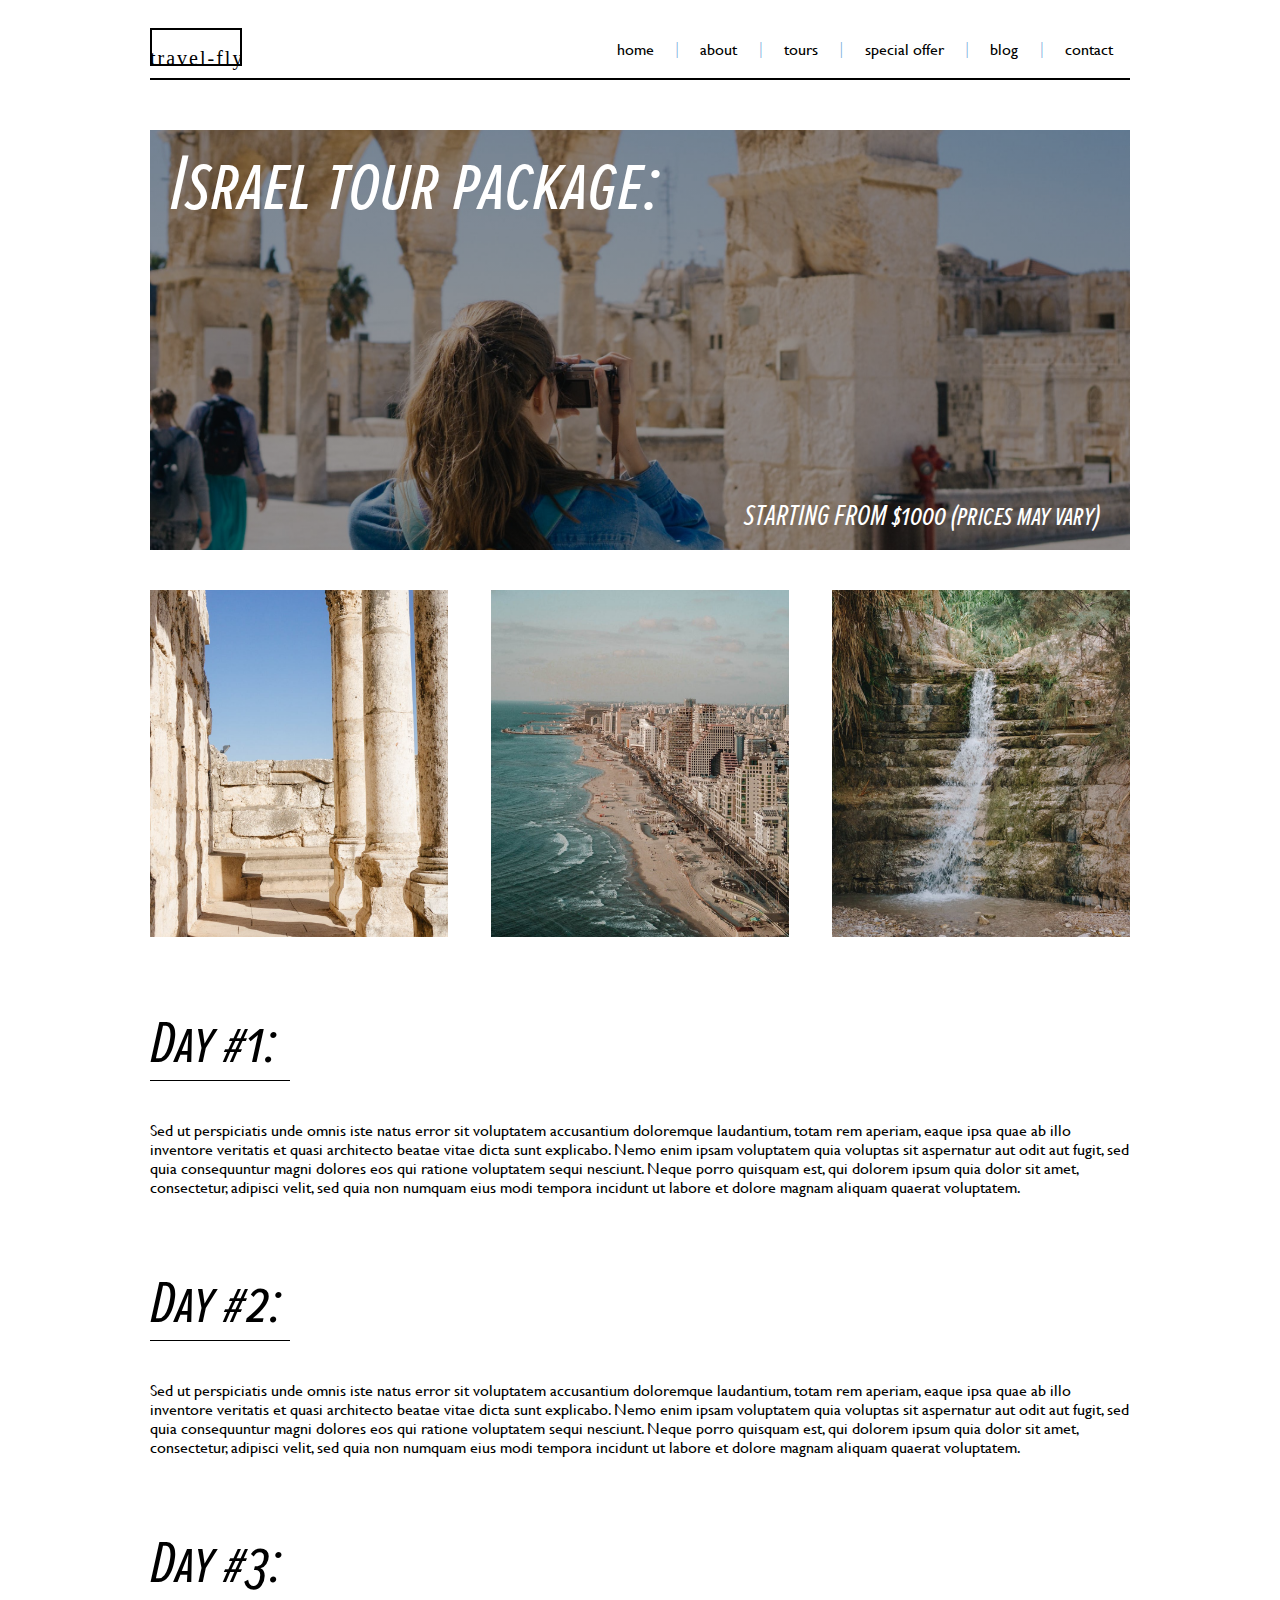
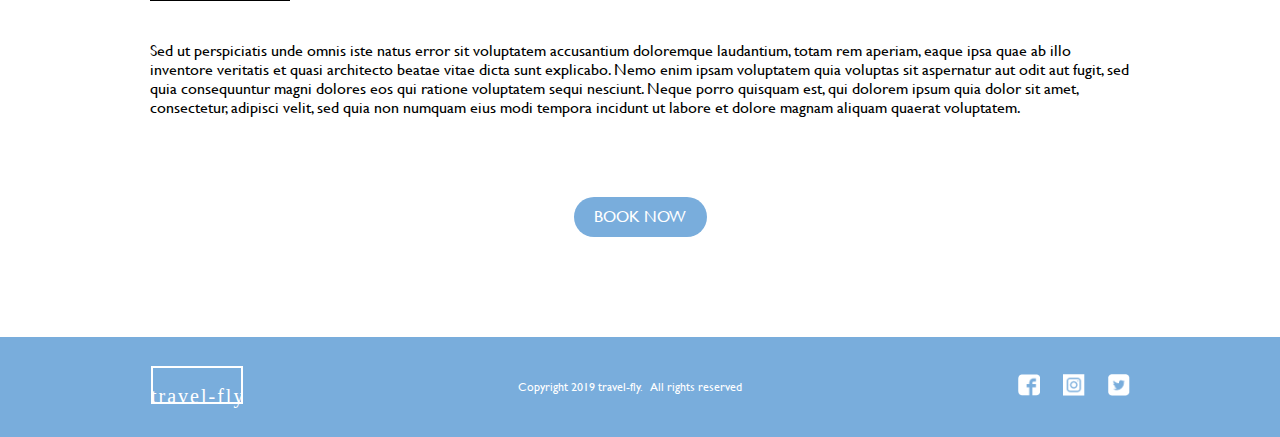
<file: israel.html>
<!DOCTYPE html>
<html lang="en">
<head>
    <meta charset="UTF-8">
    <meta http-equiv="X-UA-Compatible" content="IE=edge">
    <meta name="viewport" content="width=device-width, initial-scale=1.0">
    <title>travel-fly | israel</title>
    <link rel="stylesheet" href="css/styles.css">
</head>
<body>
    <!-- Nav -->
    <nav class="black-nav">
        <!-- Logo -->
        <div class="logo">
            <img src="images/logo/logo-black.svg" alt="">
        </div>

        <!-- Links -->
        <div class="links">
            <a class="black" href="index.html">home</a>
            <p>|</p>
            <a class="black" href="about.html">about</a>
            <p>|</p>
            <a class="black" href="tours.html">tours</a>
            <p>|</p>
            <a class="black" href="special-offers.html">special offer</a>
            <p>|</p>
            <a class="black" href="blog.html">blog</a>
            <p>|</p>
            <a class="black" href="contact.html">contact</a>
        </div>

    </nav>


        <div class="packages">
            <div class="header israel">
                <p class="title">Israel tour package:</p>
                <p class="subtitle">STARTING FROM $1000 (prices may vary)</p>
            </div>


            <div class="images">
                <img src="images/tour/tour-israel/israel-tour-01.jpg" alt="">
                <img src="images/tour/tour-israel/israel-tour-02.jpg" alt="">
                <img src="images/tour/tour-israel/israel-tour-03.jpg" alt="">
            </div>


            <div class="text-section">
                <p class="title">Day #1:</p>
                <p class="desc">Sed ut perspiciatis unde omnis iste natus error sit voluptatem accusantium doloremque laudantium, totam rem aperiam, eaque ipsa quae ab illo inventore veritatis et quasi architecto beatae vitae dicta sunt explicabo. Nemo enim ipsam voluptatem quia voluptas sit aspernatur aut odit aut fugit, sed quia consequuntur magni dolores eos qui ratione voluptatem sequi nesciunt. Neque porro quisquam est, qui dolorem ipsum quia dolor sit amet, consectetur, adipisci velit, sed quia non numquam eius modi tempora incidunt ut labore et dolore magnam aliquam quaerat voluptatem. </p>
            </div>

            <div class="text-section">
                <p class="title">Day #2:</p>
                <p class="desc">Sed ut perspiciatis unde omnis iste natus error sit voluptatem accusantium doloremque laudantium, totam rem aperiam, eaque ipsa quae ab illo inventore veritatis et quasi architecto beatae vitae dicta sunt explicabo. Nemo enim ipsam voluptatem quia voluptas sit aspernatur aut odit aut fugit, sed quia consequuntur magni dolores eos qui ratione voluptatem sequi nesciunt. Neque porro quisquam est, qui dolorem ipsum quia dolor sit amet, consectetur, adipisci velit, sed quia non numquam eius modi tempora incidunt ut labore et dolore magnam aliquam quaerat voluptatem. </p>
            </div>
            
            <div class="text-section">
                <p class="title">Day #3:</p>
                <p class="desc">Sed ut perspiciatis unde omnis iste natus error sit voluptatem accusantium doloremque laudantium, totam rem aperiam, eaque ipsa quae ab illo inventore veritatis et quasi architecto beatae vitae dicta sunt explicabo. Nemo enim ipsam voluptatem quia voluptas sit aspernatur aut odit aut fugit, sed quia consequuntur magni dolores eos qui ratione voluptatem sequi nesciunt. Neque porro quisquam est, qui dolorem ipsum quia dolor sit amet, consectetur, adipisci velit, sed quia non numquam eius modi tempora incidunt ut labore et dolore magnam aliquam quaerat voluptatem. </p>
            </div>

            <a class="button" href="#">BOOK NOW</a>

        </div>


        <!-- Footer -->
        <footer>

            <div class="footer-content">
                <img src="images/logo/logo-white.svg" alt="">
                <p>Copyright 2019 travel-fly. &nbsp All rights reserved</p>
                <div class="socials">
                    <a href="#">
                        <img src="images/facebook.png" alt="">
                    </a>
                    <a href="#">
                        <img src="images/instagram.png" alt="">
                    </a>
                    <a href="#">
                        <img src="images/twitter.png" alt="">
                    </a>
                </div>
            </div>
    
        </footer>
</body>
</html>
</file>
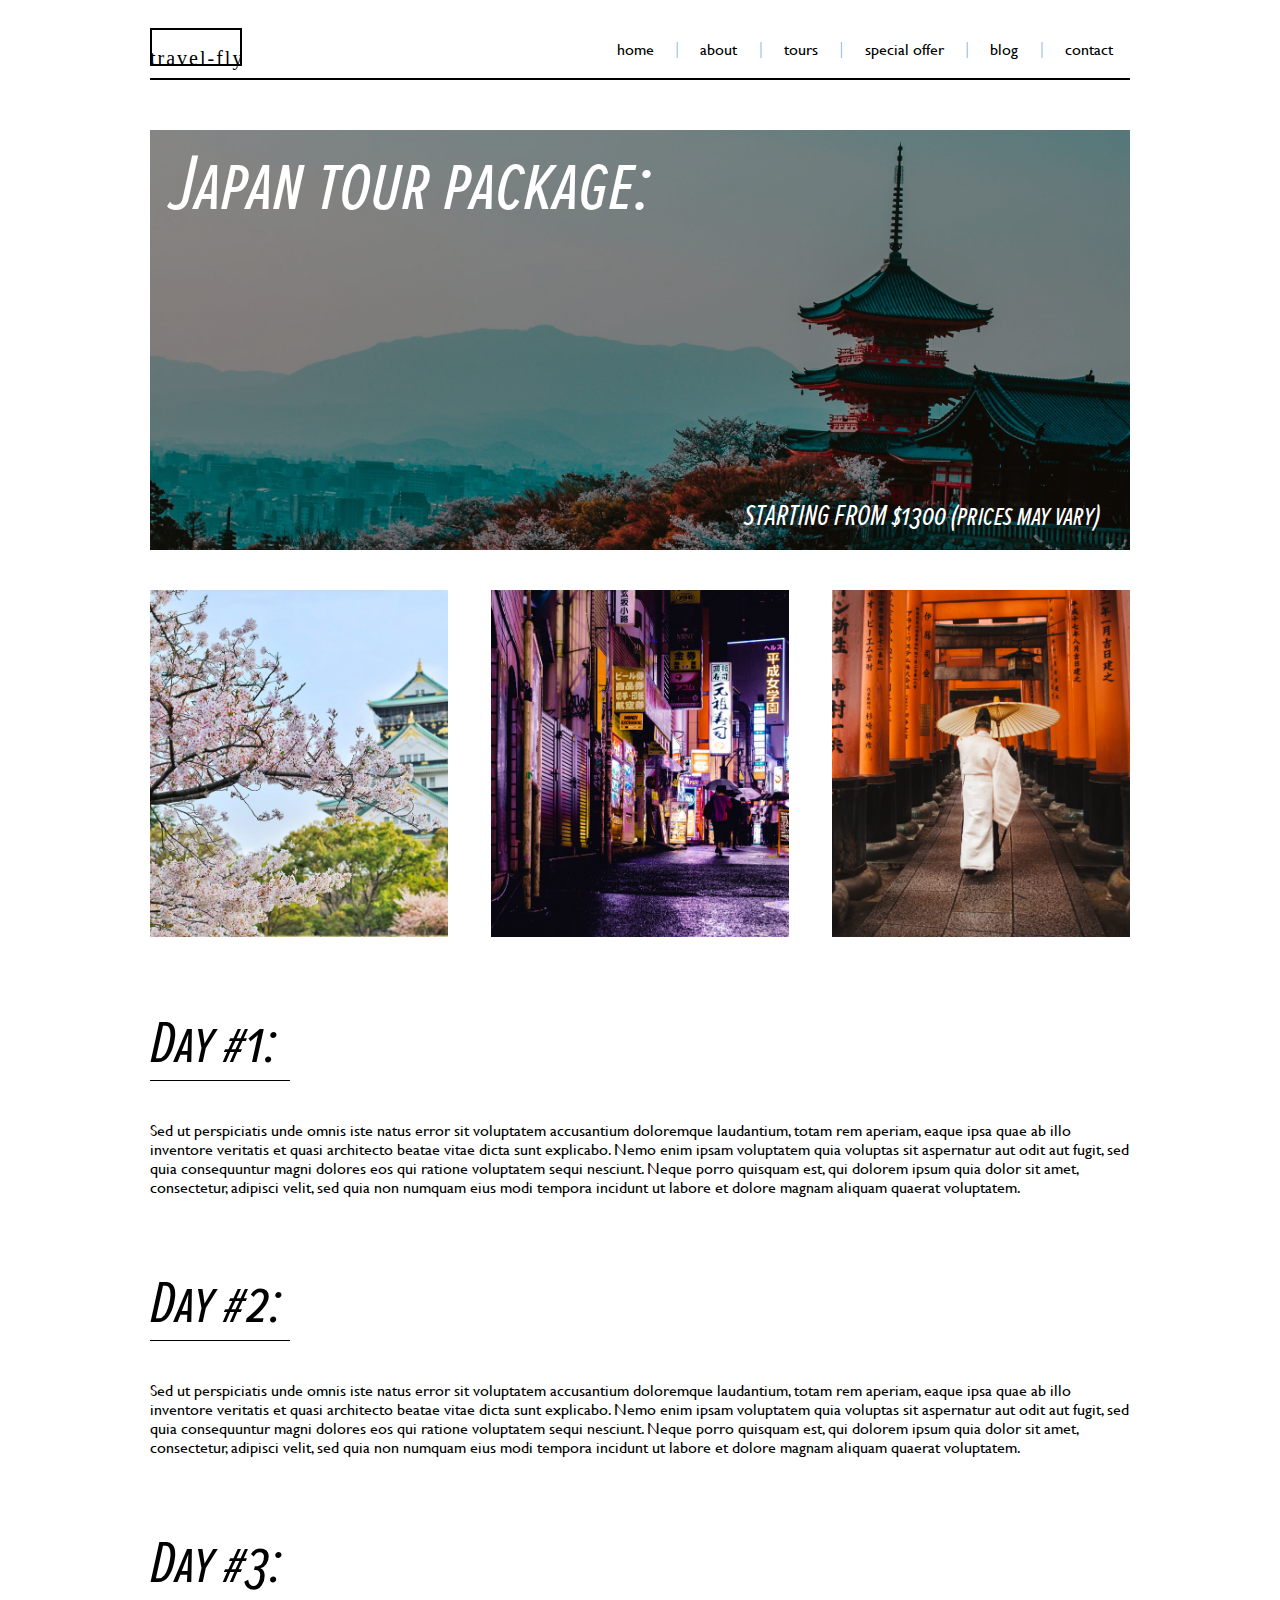
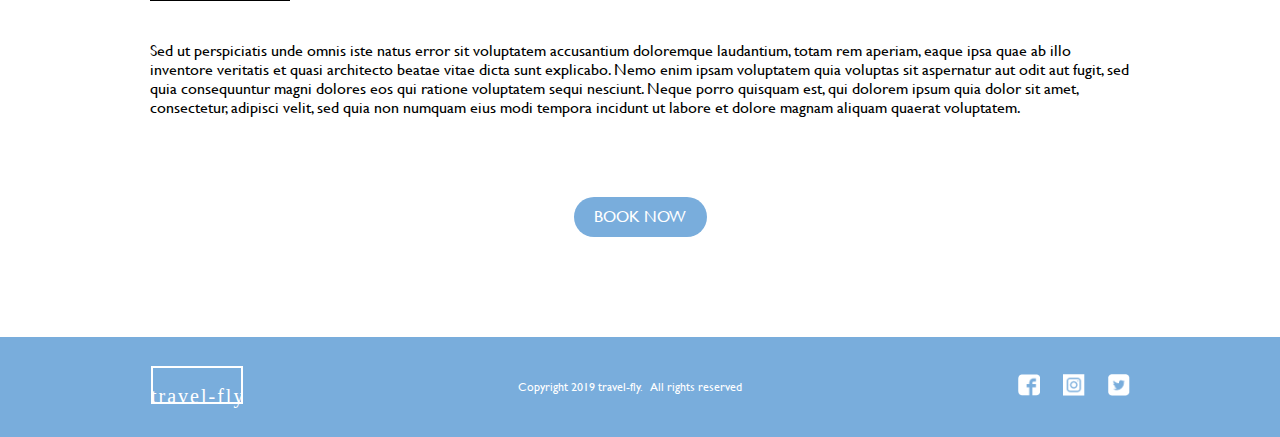
<file: japan.html>
<!DOCTYPE html>
<html lang="en">
<head>
    <meta charset="UTF-8">
    <meta http-equiv="X-UA-Compatible" content="IE=edge">
    <meta name="viewport" content="width=device-width, initial-scale=1.0">
    <title>travel-fly | israel</title>
    <link rel="stylesheet" href="css/styles.css">
</head>
<body>
    <!-- Nav -->
    <nav class="black-nav">
        <!-- Logo -->
        <div class="logo">
            <img src="images/logo/logo-black.svg" alt="">
        </div>

        <!-- Links -->
        <div class="links">
            <a class="black" href="index.html">home</a>
            <p>|</p>
            <a class="black" href="about.html">about</a>
            <p>|</p>
            <a class="black" href="tours.html">tours</a>
            <p>|</p>
            <a class="black" href="special-offers.html">special offer</a>
            <p>|</p>
            <a class="black" href="blog.html">blog</a>
            <p>|</p>
            <a class="black" href="contact.html">contact</a>
        </div>

    </nav>


        <div class="packages">
            <div class="header japan">
                <p class="title">Japan tour package:</p>
                <p class="subtitle">STARTING FROM $1300 (prices may vary)</p>
            </div>


            <div class="images">
                <img src="images/tour/tour-japan/japan-tour-01.jpg" alt="">
                <img src="images/tour/tour-japan/japan-tour-02.jpg" alt="">
                <img src="images/tour/tour-japan/japan-tour-03.jpg" alt="">
            </div>


            <div class="text-section">
                <p class="title">Day #1:</p>
                <p class="desc">Sed ut perspiciatis unde omnis iste natus error sit voluptatem accusantium doloremque laudantium, totam rem aperiam, eaque ipsa quae ab illo inventore veritatis et quasi architecto beatae vitae dicta sunt explicabo. Nemo enim ipsam voluptatem quia voluptas sit aspernatur aut odit aut fugit, sed quia consequuntur magni dolores eos qui ratione voluptatem sequi nesciunt. Neque porro quisquam est, qui dolorem ipsum quia dolor sit amet, consectetur, adipisci velit, sed quia non numquam eius modi tempora incidunt ut labore et dolore magnam aliquam quaerat voluptatem. </p>
            </div>

            <div class="text-section">
                <p class="title">Day #2:</p>
                <p class="desc">Sed ut perspiciatis unde omnis iste natus error sit voluptatem accusantium doloremque laudantium, totam rem aperiam, eaque ipsa quae ab illo inventore veritatis et quasi architecto beatae vitae dicta sunt explicabo. Nemo enim ipsam voluptatem quia voluptas sit aspernatur aut odit aut fugit, sed quia consequuntur magni dolores eos qui ratione voluptatem sequi nesciunt. Neque porro quisquam est, qui dolorem ipsum quia dolor sit amet, consectetur, adipisci velit, sed quia non numquam eius modi tempora incidunt ut labore et dolore magnam aliquam quaerat voluptatem. </p>
            </div>
            
            <div class="text-section">
                <p class="title">Day #3:</p>
                <p class="desc">Sed ut perspiciatis unde omnis iste natus error sit voluptatem accusantium doloremque laudantium, totam rem aperiam, eaque ipsa quae ab illo inventore veritatis et quasi architecto beatae vitae dicta sunt explicabo. Nemo enim ipsam voluptatem quia voluptas sit aspernatur aut odit aut fugit, sed quia consequuntur magni dolores eos qui ratione voluptatem sequi nesciunt. Neque porro quisquam est, qui dolorem ipsum quia dolor sit amet, consectetur, adipisci velit, sed quia non numquam eius modi tempora incidunt ut labore et dolore magnam aliquam quaerat voluptatem. </p>
            </div>

            <a class="button" href="#">BOOK NOW</a>

        </div>


        <!-- Footer -->
        <footer>

            <div class="footer-content">
                <img src="images/logo/logo-white.svg" alt="">
                <p>Copyright 2019 travel-fly. &nbsp All rights reserved</p>
                <div class="socials">
                    <a href="#">
                        <img src="images/facebook.png" alt="">
                    </a>
                    <a href="#">
                        <img src="images/instagram.png" alt="">
                    </a>
                    <a href="#">
                        <img src="images/twitter.png" alt="">
                    </a>
                </div>
            </div>
    
        </footer>
</body>
</html>
</file>
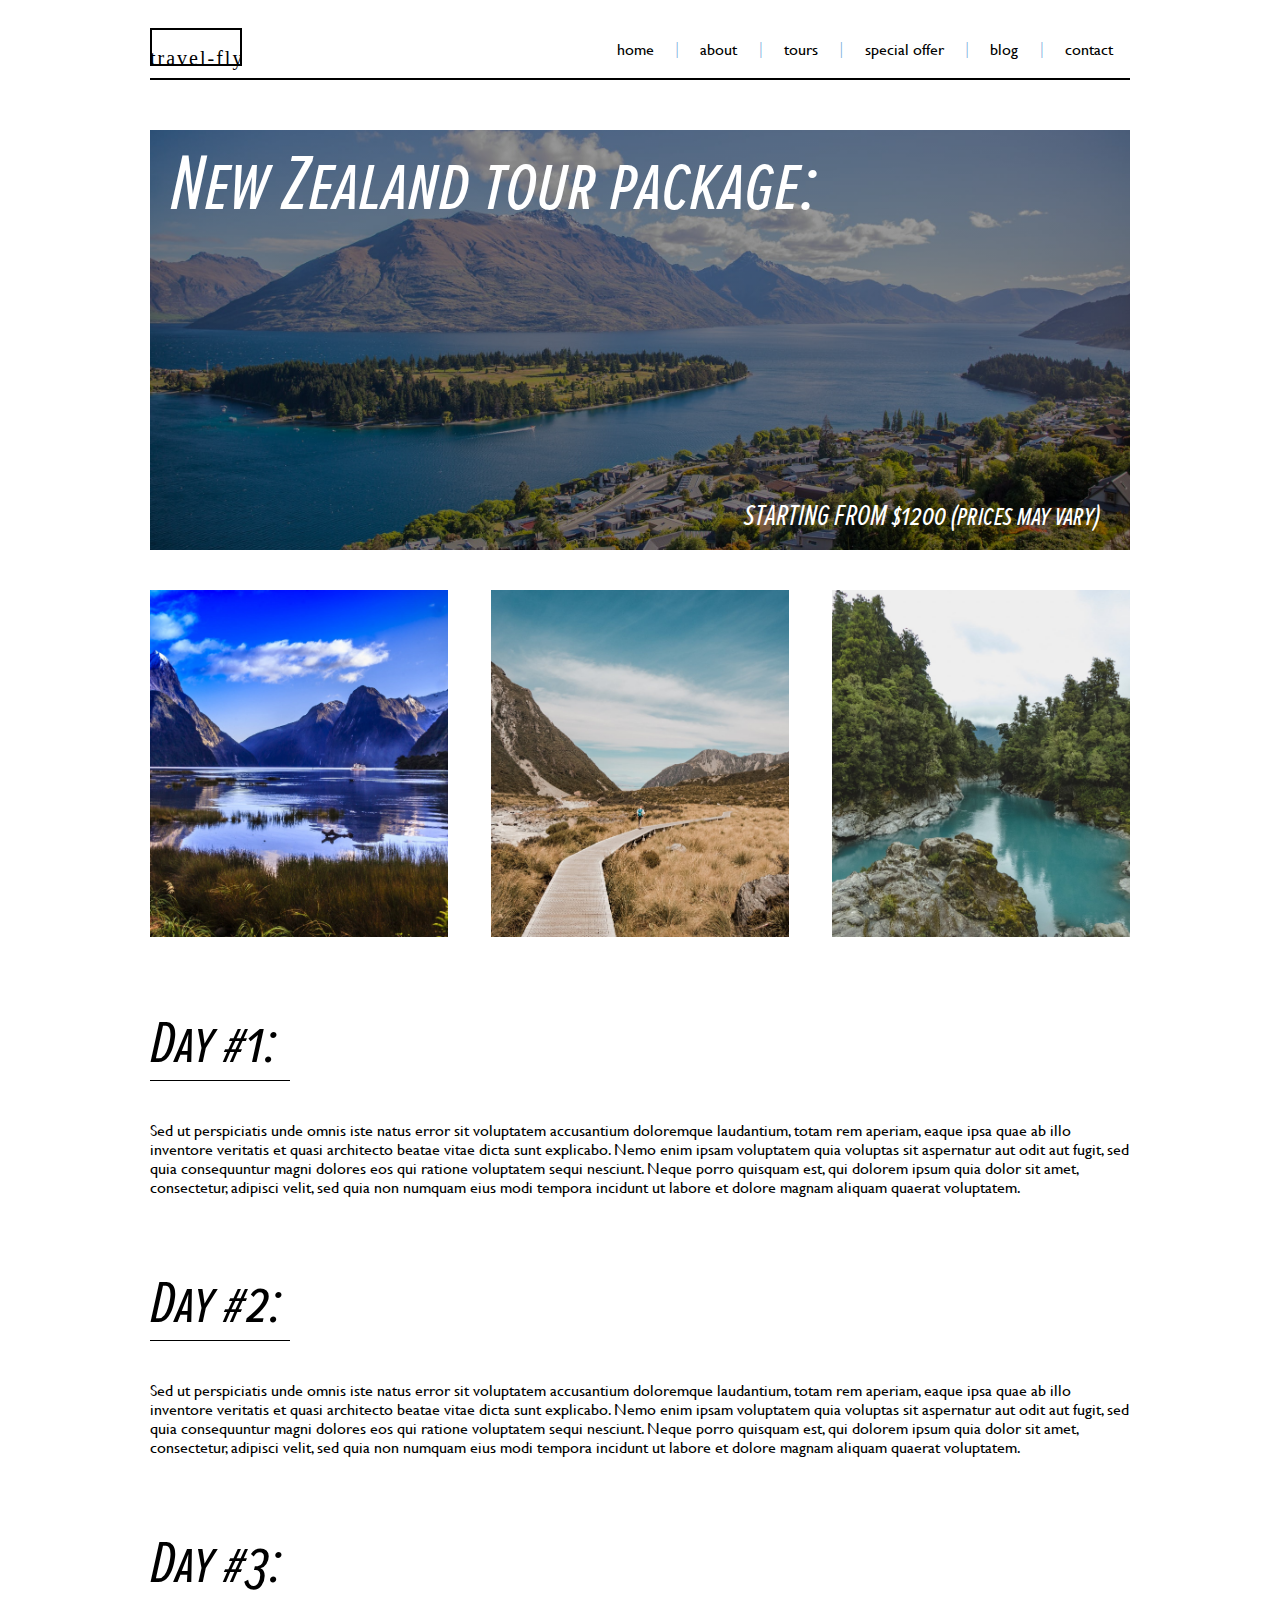
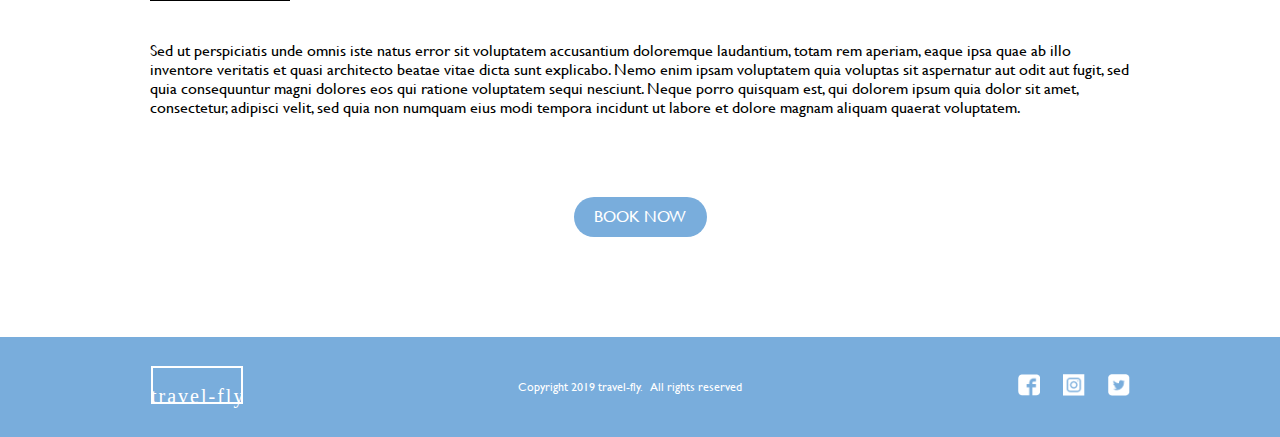
<file: newzealand.html>
<!DOCTYPE html>
<html lang="en">
<head>
    <meta charset="UTF-8">
    <meta http-equiv="X-UA-Compatible" content="IE=edge">
    <meta name="viewport" content="width=device-width, initial-scale=1.0">
    <title>travel-fly | israel</title>
    <link rel="stylesheet" href="css/styles.css">
</head>
<body>
    <!-- Nav -->
    <nav class="black-nav">
        <!-- Logo -->
        <div class="logo">
            <img src="images/logo/logo-black.svg" alt="">
        </div>

        <!-- Links -->
        <div class="links">
            <a class="black" href="index.html">home</a>
            <p>|</p>
            <a class="black" href="about.html">about</a>
            <p>|</p>
            <a class="black" href="tours.html">tours</a>
            <p>|</p>
            <a class="black" href="special-offers.html">special offer</a>
            <p>|</p>
            <a class="black" href="blog.html">blog</a>
            <p>|</p>
            <a class="black" href="contact.html">contact</a>
        </div>

    </nav>


        <div class="packages">
            <div class="header nz">
                <p class="title">New Zealand tour package:</p>
                <p class="subtitle">STARTING FROM $1200 (prices may vary)</p>
            </div>


            <div class="images">
                <img src="images/tour/tour-nz/nz-tour-01.jpg" alt="">
                <img src="images/tour/tour-nz/nz-tour-02.jpg" alt="">
                <img src="images/tour/tour-nz/nz-tour-03.jpg" alt="">
            </div>


            <div class="text-section">
                <p class="title">Day #1:</p>
                <p class="desc">Sed ut perspiciatis unde omnis iste natus error sit voluptatem accusantium doloremque laudantium, totam rem aperiam, eaque ipsa quae ab illo inventore veritatis et quasi architecto beatae vitae dicta sunt explicabo. Nemo enim ipsam voluptatem quia voluptas sit aspernatur aut odit aut fugit, sed quia consequuntur magni dolores eos qui ratione voluptatem sequi nesciunt. Neque porro quisquam est, qui dolorem ipsum quia dolor sit amet, consectetur, adipisci velit, sed quia non numquam eius modi tempora incidunt ut labore et dolore magnam aliquam quaerat voluptatem. </p>
            </div>

            <div class="text-section">
                <p class="title">Day #2:</p>
                <p class="desc">Sed ut perspiciatis unde omnis iste natus error sit voluptatem accusantium doloremque laudantium, totam rem aperiam, eaque ipsa quae ab illo inventore veritatis et quasi architecto beatae vitae dicta sunt explicabo. Nemo enim ipsam voluptatem quia voluptas sit aspernatur aut odit aut fugit, sed quia consequuntur magni dolores eos qui ratione voluptatem sequi nesciunt. Neque porro quisquam est, qui dolorem ipsum quia dolor sit amet, consectetur, adipisci velit, sed quia non numquam eius modi tempora incidunt ut labore et dolore magnam aliquam quaerat voluptatem. </p>
            </div>
            
            <div class="text-section">
                <p class="title">Day #3:</p>
                <p class="desc">Sed ut perspiciatis unde omnis iste natus error sit voluptatem accusantium doloremque laudantium, totam rem aperiam, eaque ipsa quae ab illo inventore veritatis et quasi architecto beatae vitae dicta sunt explicabo. Nemo enim ipsam voluptatem quia voluptas sit aspernatur aut odit aut fugit, sed quia consequuntur magni dolores eos qui ratione voluptatem sequi nesciunt. Neque porro quisquam est, qui dolorem ipsum quia dolor sit amet, consectetur, adipisci velit, sed quia non numquam eius modi tempora incidunt ut labore et dolore magnam aliquam quaerat voluptatem. </p>
            </div>

            <a class="button" href="#">BOOK NOW</a>

        </div>


        <!-- Footer -->
        <footer>

            <div class="footer-content">
                <img src="images/logo/logo-white.svg" alt="">
                <p>Copyright 2019 travel-fly. &nbsp All rights reserved</p>
                <div class="socials">
                    <a href="#">
                        <img src="images/facebook.png" alt="">
                    </a>
                    <a href="#">
                        <img src="images/instagram.png" alt="">
                    </a>
                    <a href="#">
                        <img src="images/twitter.png" alt="">
                    </a>
                </div>
            </div>
    
        </footer>
</body>
</html>
</file>
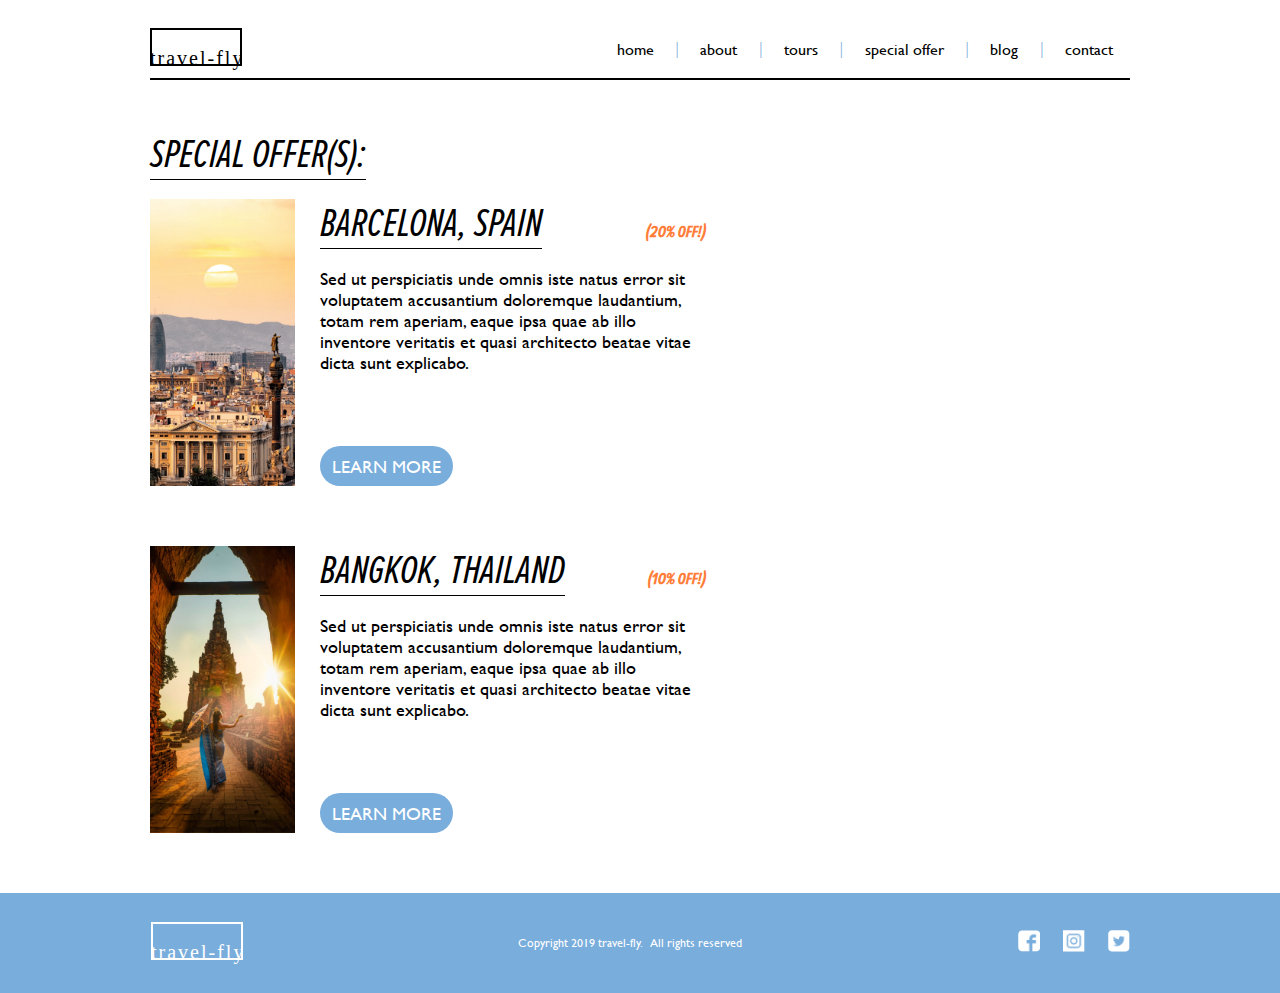
<file: special-offers.html>
<!DOCTYPE html>
<html lang="en">
<head>
    <meta charset="UTF-8">
    <meta http-equiv="X-UA-Compatible" content="IE=edge">
    <meta name="viewport" content="width=device-width, initial-scale=1.0">
    <title>travel-fly | special offers</title>
    <link rel="stylesheet" href="css/styles.css">
</head>
<body>

    <!-- Nav -->
    <nav class="black-nav">
        <!-- Logo -->
        <div class="logo">
            <img src="images/logo/logo-black.svg" alt="">
        </div>

        <!-- Links -->
        <div class="links">
            <a class="black" href="index.html">home</a>
            <p>|</p>
            <a class="black" href="about.html">about</a>
            <p>|</p>
            <a class="black" href="tours.html">tours</a>
            <p>|</p>
            <a class="black" href="special-offers.html">special offer</a>
            <p>|</p>
            <a class="black" href="blog.html">blog</a>
            <p>|</p>
            <a class="black" href="contact.html">contact</a>
        </div>

    </nav>

    <div class="special-offers">

        <div class="offers-content">
            <div class="underline"><span>SPECIAL OFFER(S):</span></div>
            <div class="quote-row">
                <div class="quote-image spain">
                </div>
                <div class="quote-text">
                    <div class="underline"><span>BARCELONA, SPAIN</span></div>
                    
                    <h2>(20% off!)</h2>

                    <p>Sed ut perspiciatis unde omnis iste natus error sit voluptatem accusantium doloremque laudantium, totam rem aperiam, eaque ipsa quae ab illo inventore veritatis et quasi architecto beatae vitae dicta sunt explicabo. </p>

                    <div class="button">
                        <p>LEARN MORE</p>
                    </div>
                </div>
            </div>

            <div class="quote-row">
                <div class="quote-image thai"></div>
                <div class="quote-text">
                    <div class="underline"> <span>BANGKOK, THAILAND</span> </div>
                    <h2>(10% off!)</h2>
                    <p>Sed ut perspiciatis unde omnis iste natus error sit voluptatem accusantium doloremque laudantium, totam rem aperiam, eaque ipsa quae ab illo inventore veritatis et quasi architecto beatae vitae dicta sunt explicabo. </p>
                    <div class="button">
                        <p>LEARN MORE</p>
                    </div>
                </div>
            </div>

        </div>

    </div>


    <!-- Footer -->
    <footer>

        <div class="footer-content">
            <img src="images/logo/logo-white.svg" alt="">
            <p>Copyright 2019 travel-fly. &nbsp All rights reserved</p>
            <div class="socials">
                <a href="#">
                    <img src="images/facebook.png" alt="">
                </a>
                <a href="#">
                    <img src="images/instagram.png" alt="">
                </a>
                <a href="#">
                    <img src="images/twitter.png" alt="">
                </a>
            </div>
        </div>

    </footer>

</body>
</html>
</file>
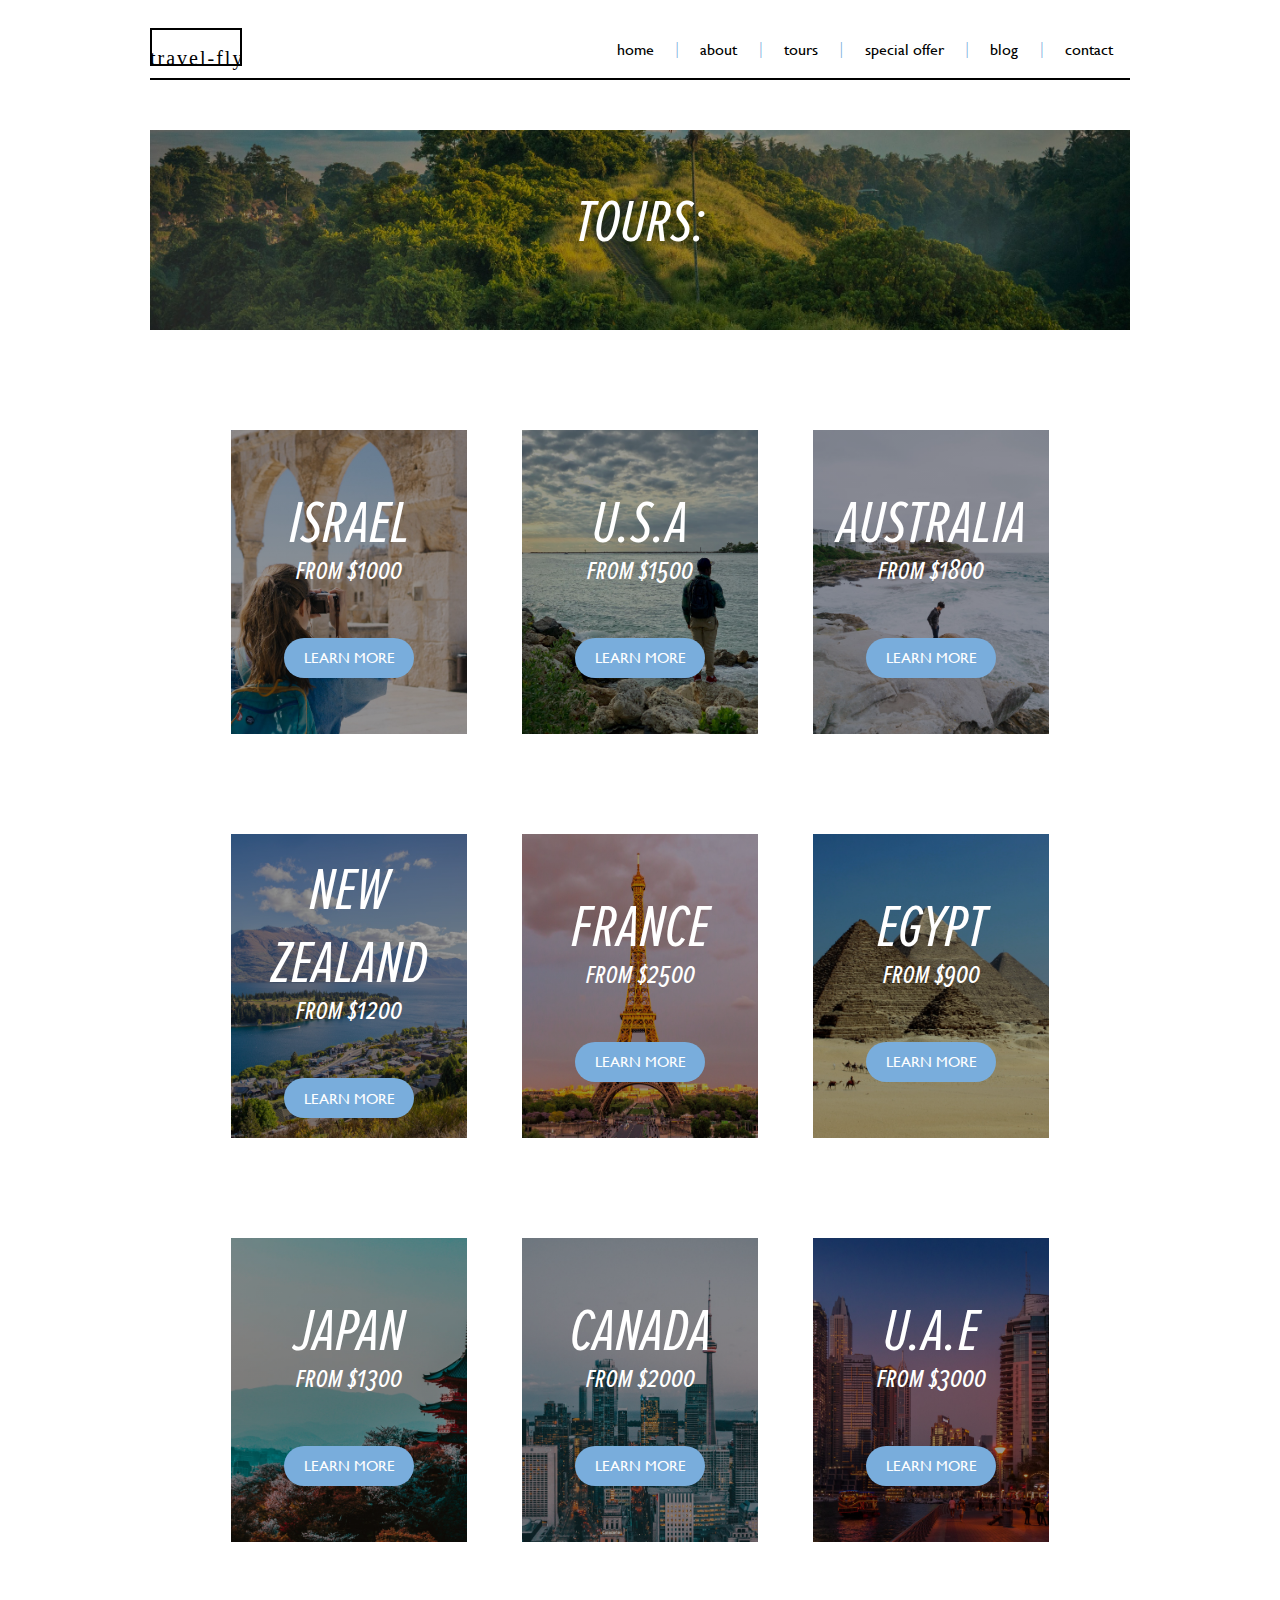
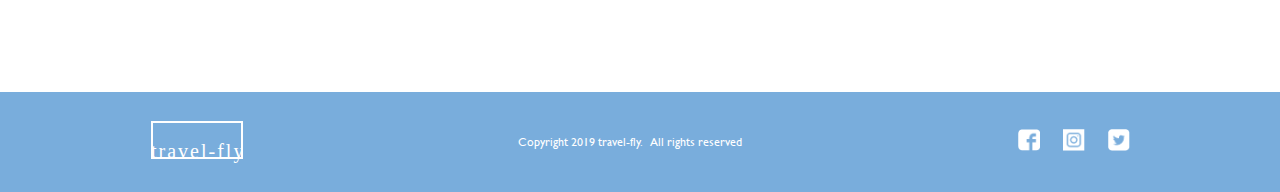
<file: tours.html>
<!DOCTYPE html>
<html lang="en">
<head>
    <meta charset="UTF-8">
    <meta http-equiv="X-UA-Compatible" content="IE=edge">
    <meta name="viewport" content="width=device-width, initial-scale=1.0">
    <title>travel-fly | tours</title>
    <link rel="stylesheet" href="css/styles.css">
</head>
<body>
    <nav class="black-nav">
        <!-- Logo -->
        <div class="logo">
            <img src="images/logo/logo-black.svg" alt="">
        </div>

        <!-- Links -->
        <div class="links">
            <a class="black" href="index.html">home</a>
            <p>|</p>
            <a class="black" href="about.html">about</a>
            <p>|</p>
            <a class="black" href="tours.html">tours</a>
            <p>|</p>
            <a class="black" href="special-offers.html">special offer</a>
            <p>|</p>
            <a class="black" href="blog.html">blog</a>
            <p>|</p>
            <a class="black" href="contact.html">contact</a>
        </div>

    </nav>

    <!-- Header -->
        <header>
            <p>TOURS:</p>
        </header>
    
    <!-- 3 Tours Rows -->
        <div class="tour-row">
            <div class="tours israel">
                <p class="title">ISRAEL</p>
                <p class="subtitle">from $1000</p>
                <a class="button" href="israel.html">LEARN MORE</a>
            </div>
    
            <div class="tours usa">
                <p class="title">U.S.A</p>
                <p class="subtitle">from $1500</p>
                <a class="button" href="usa.html">LEARN MORE</a>
            </div>
    
            <div class="tours australia">
                <p class="title">AUSTRALIA</p>
                <p class="subtitle">from $1800</p>
                <a class="button" href="australia.html">LEARN MORE</a>
            </div>

            <div class="tours new-zealand">
                <p class="title">NEW<br>ZEALAND</p>
                <p class="subtitle">from $1200</p>
                <a class="button" href="newzealand.html">LEARN MORE</a>
            </div>
    
            <div class="tours france">
                <p class="title">FRANCE</p>
                <p class="subtitle">from $2500</p>
                <a class="button" href="france.html">LEARN MORE</a>
            </div>
    
            <div class="tours egypt">
                <p class="title">EGYPT</p>
                <p class="subtitle">from $900</p>
                <a class="button" href="egypt.html">LEARN MORE</a>
            </div>

            <div class="tours japan">
                <p class="title">JAPAN</p>
                <p class="subtitle">from $1300</p>
                <a class="button" href="japan.html">LEARN MORE</a>
            </div>
    
            <div class="tours canada">
                <p class="title">CANADA</p>
                <p class="subtitle">from $2000</p>
                <a class="button" href="canada.html">LEARN MORE</a>
            </div>
    
            <div class="tours uae">
                <p class="title">U.A.E</p>
                <p class="subtitle">from $3000</p>
                <a class="button" href="uae.html">LEARN MORE</a>
            </div>
        </div>

    <!-- Footer -->
    <footer>

        <div class="footer-content">
            <img src="images/logo/logo-white.svg" alt="">
            <p>Copyright 2019 travel-fly. &nbsp All rights reserved</p>
            <div class="socials">
                <a href="#">
                    <img src="images/facebook.png" alt="">
                </a>
                <a href="#">
                    <img src="images/instagram.png" alt="">
                </a>
                <a href="#">
                    <img src="images/twitter.png" alt="">
                </a>
            </div>
        </div>

    </footer>
    
</body>
</html>
</file>
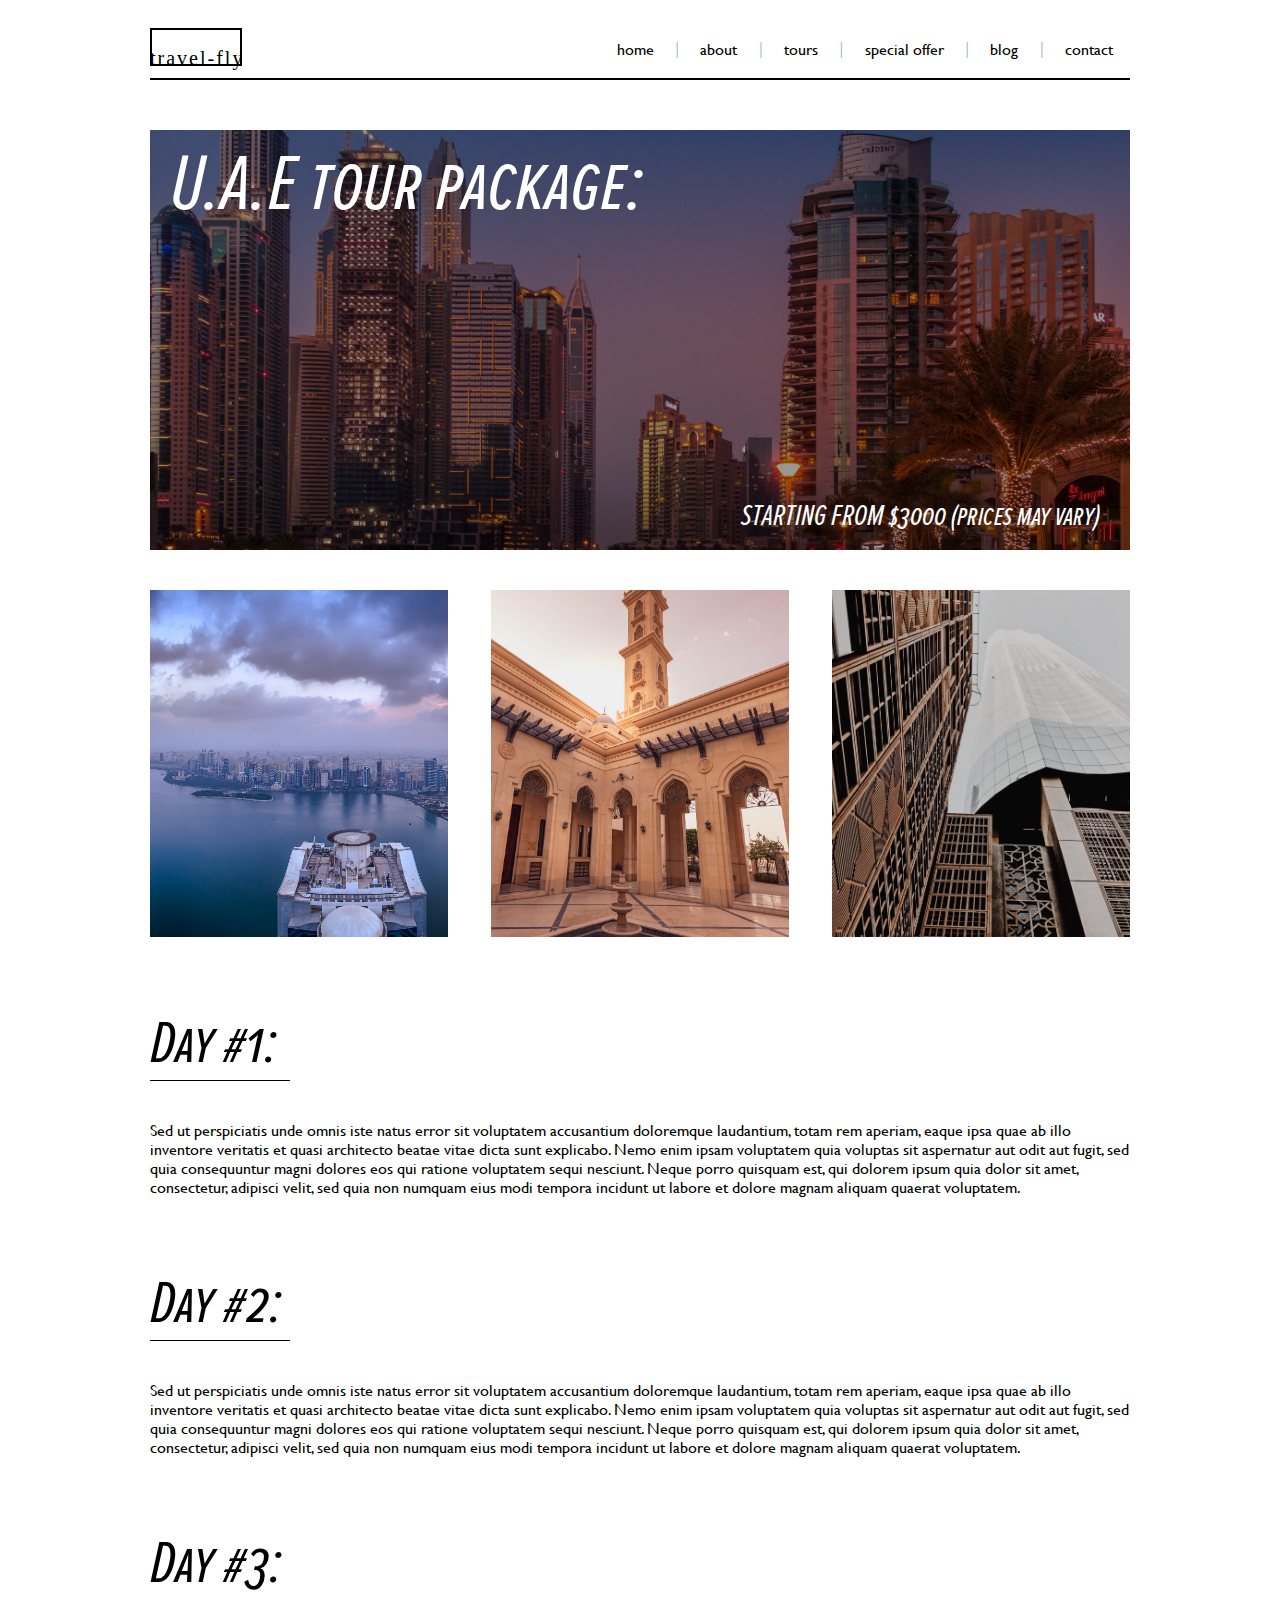
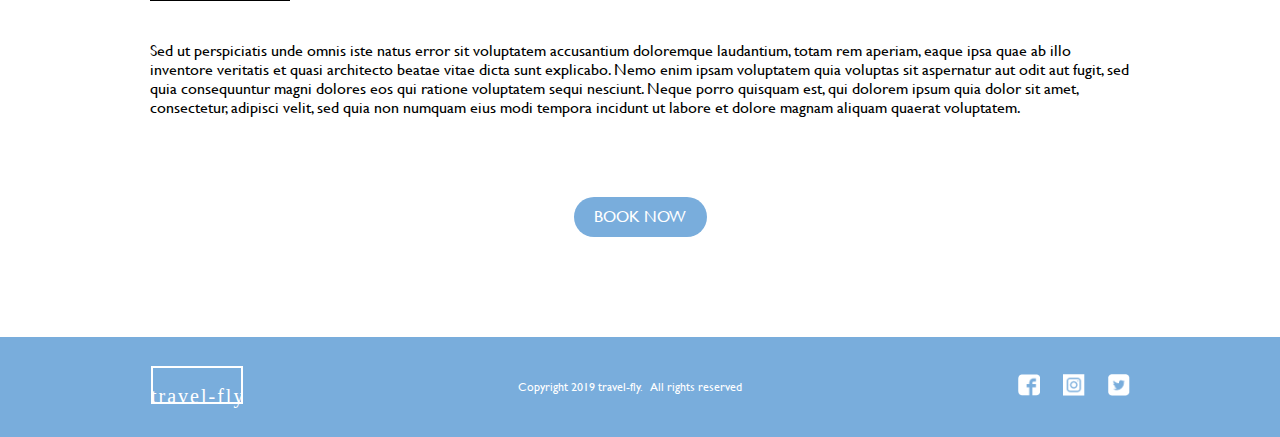
<file: uae.html>
<!DOCTYPE html>
<html lang="en">
<head>
    <meta charset="UTF-8">
    <meta http-equiv="X-UA-Compatible" content="IE=edge">
    <meta name="viewport" content="width=device-width, initial-scale=1.0">
    <title>travel-fly | israel</title>
    <link rel="stylesheet" href="css/styles.css">
</head>
<body>
    <!-- Nav -->
    <nav class="black-nav">
        <!-- Logo -->
        <div class="logo">
            <img src="images/logo/logo-black.svg" alt="">
        </div>

        <!-- Links -->
        <div class="links">
            <a class="black" href="index.html">home</a>
            <p>|</p>
            <a class="black" href="about.html">about</a>
            <p>|</p>
            <a class="black" href="tours.html">tours</a>
            <p>|</p>
            <a class="black" href="special-offers.html">special offer</a>
            <p>|</p>
            <a class="black" href="blog.html">blog</a>
            <p>|</p>
            <a class="black" href="contact.html">contact</a>
        </div>

    </nav>


        <div class="packages">
            <div class="header uae">
                <p class="title">U.A.E tour package:</p>
                <p class="subtitle">STARTING FROM $3000 (prices may vary)</p>
            </div>


            <div class="images">
                <img src="images/tour/tour-uae/uae-tour-01.jpg" alt="">
                <img src="images/tour/tour-uae/uae-tour-02.jpg" alt="">
                <img src="images/tour/tour-uae/uae-tour-03.jpg" alt="">
            </div>


            <div class="text-section">
                <p class="title">Day #1:</p>
                <p class="desc">Sed ut perspiciatis unde omnis iste natus error sit voluptatem accusantium doloremque laudantium, totam rem aperiam, eaque ipsa quae ab illo inventore veritatis et quasi architecto beatae vitae dicta sunt explicabo. Nemo enim ipsam voluptatem quia voluptas sit aspernatur aut odit aut fugit, sed quia consequuntur magni dolores eos qui ratione voluptatem sequi nesciunt. Neque porro quisquam est, qui dolorem ipsum quia dolor sit amet, consectetur, adipisci velit, sed quia non numquam eius modi tempora incidunt ut labore et dolore magnam aliquam quaerat voluptatem. </p>
            </div>

            <div class="text-section">
                <p class="title">Day #2:</p>
                <p class="desc">Sed ut perspiciatis unde omnis iste natus error sit voluptatem accusantium doloremque laudantium, totam rem aperiam, eaque ipsa quae ab illo inventore veritatis et quasi architecto beatae vitae dicta sunt explicabo. Nemo enim ipsam voluptatem quia voluptas sit aspernatur aut odit aut fugit, sed quia consequuntur magni dolores eos qui ratione voluptatem sequi nesciunt. Neque porro quisquam est, qui dolorem ipsum quia dolor sit amet, consectetur, adipisci velit, sed quia non numquam eius modi tempora incidunt ut labore et dolore magnam aliquam quaerat voluptatem. </p>
            </div>
            
            <div class="text-section">
                <p class="title">Day #3:</p>
                <p class="desc">Sed ut perspiciatis unde omnis iste natus error sit voluptatem accusantium doloremque laudantium, totam rem aperiam, eaque ipsa quae ab illo inventore veritatis et quasi architecto beatae vitae dicta sunt explicabo. Nemo enim ipsam voluptatem quia voluptas sit aspernatur aut odit aut fugit, sed quia consequuntur magni dolores eos qui ratione voluptatem sequi nesciunt. Neque porro quisquam est, qui dolorem ipsum quia dolor sit amet, consectetur, adipisci velit, sed quia non numquam eius modi tempora incidunt ut labore et dolore magnam aliquam quaerat voluptatem. </p>
            </div>

            <a class="button" href="#">BOOK NOW</a>

        </div>


        <!-- Footer -->
        <footer>

            <div class="footer-content">
                <img src="images/logo/logo-white.svg" alt="">
                <p>Copyright 2019 travel-fly. &nbsp All rights reserved</p>
                <div class="socials">
                    <a href="#">
                        <img src="images/facebook.png" alt="">
                    </a>
                    <a href="#">
                        <img src="images/instagram.png" alt="">
                    </a>
                    <a href="#">
                        <img src="images/twitter.png" alt="">
                    </a>
                </div>
            </div>
    
        </footer>
</body>
</html>
</file>
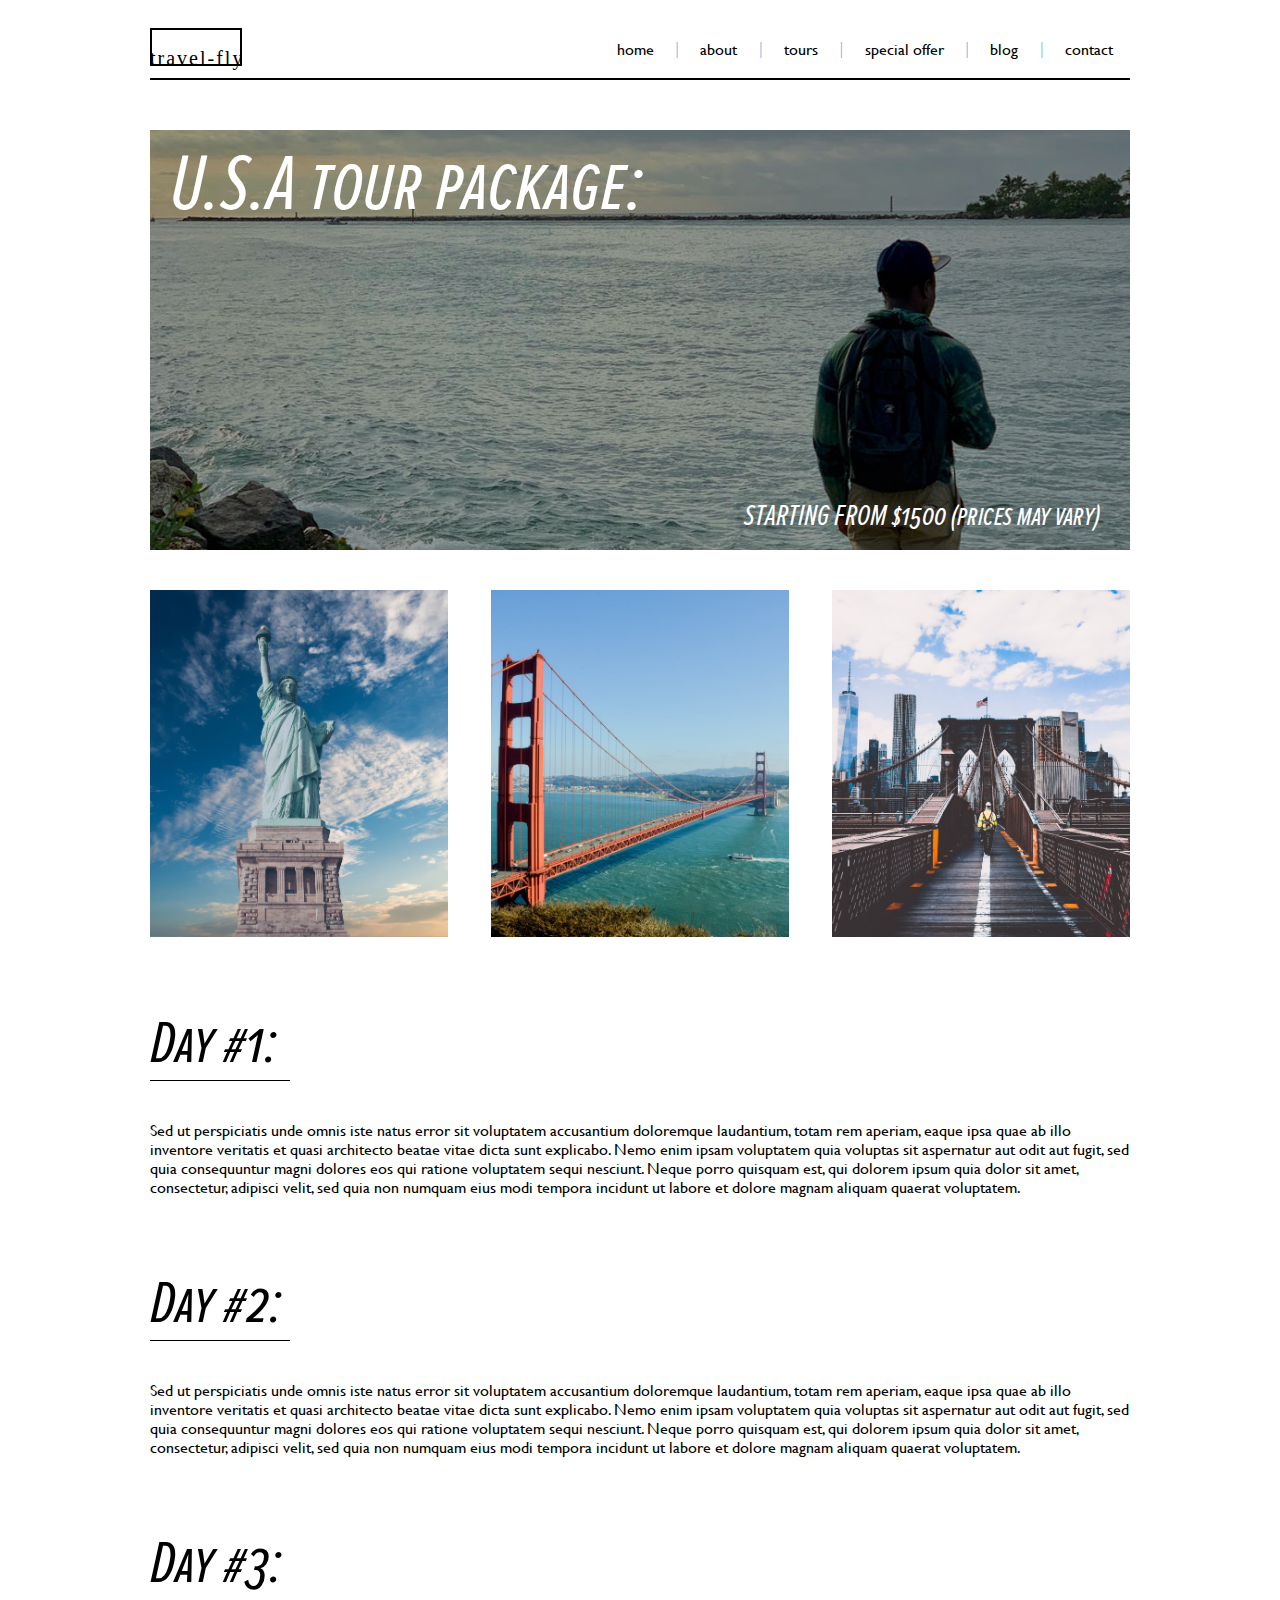
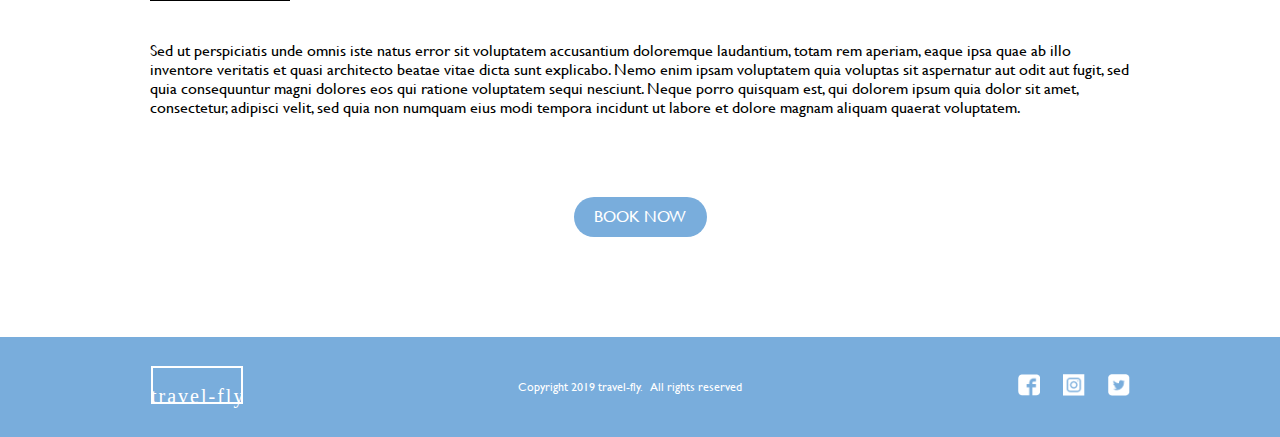
<file: usa.html>
<!DOCTYPE html>
<html lang="en">
<head>
    <meta charset="UTF-8">
    <meta http-equiv="X-UA-Compatible" content="IE=edge">
    <meta name="viewport" content="width=device-width, initial-scale=1.0">
    <title>travel-fly | israel</title>
    <link rel="stylesheet" href="css/styles.css">
</head>
<body>
    <!-- Nav -->
    <nav class="black-nav">
        <!-- Logo -->
        <div class="logo">
            <img src="images/logo/logo-black.svg" alt="">
        </div>

        <!-- Links -->
        <div class="links">
            <a class="black" href="index.html">home</a>
            <p>|</p>
            <a class="black" href="about.html">about</a>
            <p>|</p>
            <a class="black" href="tours.html">tours</a>
            <p>|</p>
            <a class="black" href="special-offers.html">special offer</a>
            <p>|</p>
            <a class="black" href="blog.html">blog</a>
            <p>|</p>
            <a class="black" href="contact.html">contact</a>
        </div>

    </nav>


        <div class="packages">
            <div class="header usa">
                <p class="title">U.S.A tour package:</p>
                <p class="subtitle">STARTING FROM $1500 (prices may vary)</p>
            </div>


            <div class="images">
                <img src="images/tour/tour-usa/usa-tour-01.jpg" alt="">
                <img src="images/tour/tour-usa/usa-tour-02.jpg" alt="">
                <img src="images/tour/tour-usa/usa-tour-03.jpg" alt="">
            </div>


            <div class="text-section">
                <p class="title">Day #1:</p>
                <p class="desc">Sed ut perspiciatis unde omnis iste natus error sit voluptatem accusantium doloremque laudantium, totam rem aperiam, eaque ipsa quae ab illo inventore veritatis et quasi architecto beatae vitae dicta sunt explicabo. Nemo enim ipsam voluptatem quia voluptas sit aspernatur aut odit aut fugit, sed quia consequuntur magni dolores eos qui ratione voluptatem sequi nesciunt. Neque porro quisquam est, qui dolorem ipsum quia dolor sit amet, consectetur, adipisci velit, sed quia non numquam eius modi tempora incidunt ut labore et dolore magnam aliquam quaerat voluptatem. </p>
            </div>

            <div class="text-section">
                <p class="title">Day #2:</p>
                <p class="desc">Sed ut perspiciatis unde omnis iste natus error sit voluptatem accusantium doloremque laudantium, totam rem aperiam, eaque ipsa quae ab illo inventore veritatis et quasi architecto beatae vitae dicta sunt explicabo. Nemo enim ipsam voluptatem quia voluptas sit aspernatur aut odit aut fugit, sed quia consequuntur magni dolores eos qui ratione voluptatem sequi nesciunt. Neque porro quisquam est, qui dolorem ipsum quia dolor sit amet, consectetur, adipisci velit, sed quia non numquam eius modi tempora incidunt ut labore et dolore magnam aliquam quaerat voluptatem. </p>
            </div>
            
            <div class="text-section">
                <p class="title">Day #3:</p>
                <p class="desc">Sed ut perspiciatis unde omnis iste natus error sit voluptatem accusantium doloremque laudantium, totam rem aperiam, eaque ipsa quae ab illo inventore veritatis et quasi architecto beatae vitae dicta sunt explicabo. Nemo enim ipsam voluptatem quia voluptas sit aspernatur aut odit aut fugit, sed quia consequuntur magni dolores eos qui ratione voluptatem sequi nesciunt. Neque porro quisquam est, qui dolorem ipsum quia dolor sit amet, consectetur, adipisci velit, sed quia non numquam eius modi tempora incidunt ut labore et dolore magnam aliquam quaerat voluptatem. </p>
            </div>

            <a class="button" href="#">BOOK NOW</a>

        </div>


        <!-- Footer -->
        <footer>

            <div class="footer-content">
                <img src="images/logo/logo-white.svg" alt="">
                <p>Copyright 2019 travel-fly. &nbsp All rights reserved</p>
                <div class="socials">
                    <a href="#">
                        <img src="images/facebook.png" alt="">
                    </a>
                    <a href="#">
                        <img src="images/instagram.png" alt="">
                    </a>
                    <a href="#">
                        <img src="images/twitter.png" alt="">
                    </a>
                </div>
            </div>
    
        </footer>
</body>
</html>
</file>
<file: css/styles.css>
* {
  margin: 0;
  padding: 0;
  box-sizing: border-box;
}

html,
body {
  height: 100%;
}

h1,
h2,
h3,
h4,
h5,
h6,
p {
  margin-bottom: 16px;
}

@font-face {
  font-family: Gill;
  src: url(fonts/GillSans.ttc);
}
@font-face {
  font-family: Proximal;
  src: url(fonts/ProximaNovaScOsfExtraCondensed.ttf);
}
.hero {
  height: 500px;
  width: 100%;
  margin: 0 auto;
  display: flex;
  align-items: center;
  justify-content: center;
  flex-direction: column;
  background-image: linear-gradient(rgba(0, 0, 0, 0.4), rgba(0, 0, 0, 0.4)), url(../images/hero.jpg);
  background-repeat: no-repeat;
  background-position: center;
  background-size: cover;
}
.hero .hero-content {
  width: 714px;
  height: 300px;
  margin: 30px auto auto auto;
  display: flex;
  align-items: center;
  justify-content: center;
  flex-direction: column;
  text-align: center;
  color: white;
}
.hero .hero-content .title {
  font-family: Proximal;
  font-size: 60px;
}
.hero .hero-content .desc {
  font-family: Gill;
  font-size: 20px;
  margin-bottom: 40px;
}
.hero .hero-content .button {
  width: 120px;
  height: 40px;
  display: flex;
  align-items: center;
  justify-content: center;
  background-color: #79ADDC;
  font-family: Gill;
  font-size: 15px;
  text-decoration: none;
  color: white;
}

@media only screen and (max-width: 1060px) {
  .hero .hero-content {
    width: 70%;
    height: 300px;
  }
}
nav {
  width: 980px;
  height: 60px;
  margin: 0 auto;
  margin-top: 20px;
  display: flex;
  align-items: center;
  justify-content: space-between;
}
nav .logo {
  width: 92px;
  height: 42px;
}
nav .links {
  width: 530px;
  min-height: 25px;
  display: flex;
  align-items: center;
  justify-content: space-between;
  flex-wrap: wrap;
}
nav .links .black {
  color: black;
}
nav .links a {
  text-decoration: none;
  font-family: Gill;
  color: white;
  margin: auto;
}
nav .links p {
  color: #79ADDC;
  margin: 0 5px 0 5px;
}

@media only screen and (max-width: 1060px) {
  nav {
    width: 90%;
    min-height: 80px;
    align-items: center;
    justify-content: space-between;
    flex-direction: column;
    flex-wrap: wrap;
    padding: 0;
  }
  nav .links {
    width: 100%;
    padding: 0 5% 0 5%;
    margin-bottom: 5px;
  }
}
.white-nav {
  border-bottom: white solid 2px;
}

.black-nav {
  border-bottom: black solid 2px;
}

@media only screen and (max-width: 418px) {
  nav {
    min-height: 100px;
  }
}
.promo-tours {
  max-width: 1280px;
  min-height: 304px;
  margin: 0 auto;
  display: flex;
  flex-wrap: wrap;
  justify-content: space-around;
  padding-left: 160px;
  padding-right: 160px;
}
.promo-tours .promo {
  height: 304px;
  width: 236px;
  margin-top: -50px;
  margin-bottom: 75px;
  display: flex;
  align-items: center;
  justify-content: center;
  flex-direction: column;
  background-repeat: no-repeat;
  background-position: center;
  background-size: cover;
  color: white;
}
.promo-tours .promo .title {
  font-family: Proximal;
  font-size: 60px;
}
.promo-tours .promo .subtitle {
  font-family: Proximal;
  font-size: 30px;
  margin: -25px 0 50px 0;
}
.promo-tours .promo .button {
  width: 130px;
  height: 40px;
  display: flex;
  align-items: center;
  justify-content: center;
  padding: 10px;
  border-radius: 20px;
  background-color: #79ADDC;
  font-family: Gill;
  font-size: 15px;
  text-decoration: none;
  color: white;
}
.promo-tours .israel {
  background-image: linear-gradient(rgba(0, 0, 0, 0.4), rgba(0, 0, 0, 0.4)), url(../images/tour/tour-01.jpg);
}
.promo-tours .usa {
  background-image: linear-gradient(rgba(0, 0, 0, 0.4), rgba(0, 0, 0, 0.4)), url(../images/tour/tour-02.jpg);
}
.promo-tours .australia {
  background-image: linear-gradient(rgba(0, 0, 0, 0.4), rgba(0, 0, 0, 0.4)), url(../images/tour/tour-03.jpg);
}

@media only screen and (max-width: 1060px) {
  .promo-tours {
    width: 236px;
    display: block;
    justify-content: center;
    padding: 0;
  }
}
.booking-form {
  width: 818px;
  height: 890px;
  margin: 0 auto;
  display: flex;
  flex-direction: column;
}
.booking-form p {
  font-family: Proximal;
  font-size: 60px;
  margin-top: 20px;
}
.booking-form form {
  display: flex;
  justify-content: center;
  flex-direction: column;
  font-family: Gill;
  font-size: 18px;
}
.booking-form form .row {
  display: flex;
  justify-content: space-between;
  align-items: center;
}
.booking-form form input {
  height: 60px;
  margin-bottom: 20px;
  padding-left: 10px;
  border: #79ADDC solid 2px;
  background: transparent;
  font-family: Gill;
  font-size: 18px;
}
.booking-form form label {
  margin-bottom: 20px;
}
.booking-form form .text-short {
  width: 44%;
}
.booking-form form .text-long {
  width: 54%;
}
.booking-form form .check-input {
  width: 85%;
}
.booking-form form .check label {
  width: 10%;
}
.booking-form form .drop-down {
  width: 15%;
  height: 60px;
  margin-bottom: 20px;
  padding-left: 10px;
  border: #79ADDC solid 2px;
  background: transparent;
  font-family: Gill;
  font-size: 18px;
}
.booking-form form .message {
  width: 100%;
  height: 192px;
  padding: 10px 10px 10px 10px;
  border: #79ADDC solid 2px;
  background: transparent;
  font-family: Gill;
  font-size: 18px;
}
.booking-form form .submit {
  width: 98%;
  margin: 20px auto;
  border-radius: 50px;
  color: white;
  background-color: #79ADDC;
}

@media only screen and (max-width: 1060px) {
  .booking-form {
    width: 80%;
    height: 1050px;
  }
  .booking-form form .mobile {
    display: flex;
    justify-content: space-between;
    align-items: center;
    flex-direction: column;
  }
  .booking-form form .text-short {
    width: 100%;
  }
  .booking-form form .text-long {
    width: 100%;
  }
}
@media only screen and (max-width: 600px) {
  .booking-form {
    height: 1400px;
  }
  .booking-form form .row {
    flex-direction: column;
  }
  .booking-form form .check label {
    width: 100%;
  }
  .booking-form form .check-input {
    width: 100%;
  }
  .booking-form form .drop-down {
    width: 100%;
  }
  .booking-form form label {
    width: 100%;
  }
}
.about {
  max-width: 980px;
  margin: auto;
}
.about .about-content {
  margin: 100px 0 100px 0;
}
.about .about-content .underline {
  margin-bottom: 30px;
}
.about .about-content .underline span {
  font-family: Proximal;
  font-size: 60px;
  border-bottom: 1px solid black;
  margin-bottom: 35px;
}
.about .about-content p {
  min-height: 96px;
  font-family: Gill;
  font-size: 18px;
}
.about .client-quotes {
  margin-bottom: 200px;
}
.about .client-quotes .underline {
  margin-bottom: 30px;
}
.about .client-quotes .underline span {
  font-family: Proximal;
  font-size: 40px;
  border-bottom: 1px solid black;
  margin-bottom: 35px;
}
.about .client-quotes .quote-row {
  max-width: 676px;
  min-height: 150px;
  margin-bottom: 40px;
  display: flex;
}
.about .client-quotes .quote-row .quote-image {
  width: 260px;
  height: 150px;
  background-repeat: no-repeat;
  background-position: center;
  background-size: cover;
}
.about .client-quotes .quote-row .client1 {
  background-image: url(../images/about-client-01.jpg);
}
.about .client-quotes .quote-row .client2 {
  background-image: url(../images/about-client-02.jpg);
}
.about .client-quotes .quote-row .quote-text {
  position: relative;
  min-height: 50px;
  width: 100%;
  padding-left: 25px;
  padding-bottom: 25px;
}
.about .client-quotes .quote-row .quote-text .quote-name {
  position: absolute;
  right: 0;
  bottom: 0;
}
.about .client-quotes .quote-row .quote-text .quote-name h1 {
  font-family: Proximal;
  font-size: 20px;
  color: #79ADDC;
  margin-bottom: 0;
}
.about .client-quotes .quote-row .quote-text p {
  font-family: Gill;
  font-size: 18px;
}

@media only screen and (max-width: 1060px) {
  .about {
    width: 90%;
  }
}
header {
  max-width: 980px;
  margin: 50px auto 0 auto;
  height: 200px;
  display: flex;
  align-items: center;
  justify-content: center;
  background-image: linear-gradient(rgba(0, 0, 0, 0.4), rgba(0, 0, 0, 0.4)), url(../images/tour/tours-header.jpg);
  background-position: center;
  background-repeat: no-repeat;
  background-size: cover;
  color: white;
  font-family: Proximal;
  font-size: 60px;
}

.tour-row {
  max-width: 818px;
  margin: 50px auto 0 auto;
  display: flex;
  align-items: center;
  justify-content: space-between;
  flex-wrap: wrap;
  padding-bottom: 100px;
}
.tour-row .tours {
  height: 304px;
  width: 236px;
  margin-top: 50px;
  margin-bottom: 50px;
  display: flex;
  align-items: center;
  justify-content: center;
  flex-direction: column;
  background-repeat: no-repeat;
  background-position: center;
  background-size: cover;
  color: white;
}
.tour-row .tours .title {
  font-family: Proximal;
  font-size: 60px;
  text-align: center;
}
.tour-row .tours .subtitle {
  font-family: Proximal;
  font-size: 30px;
  margin: -25px 0 50px 0;
}
.tour-row .tours .button {
  width: 130px;
  height: 40px;
  display: flex;
  align-items: center;
  justify-content: center;
  padding: 10px;
  border-radius: 20px;
  background-color: #79ADDC;
  font-family: Gill;
  font-size: 15px;
  text-decoration: none;
  color: white;
}
.tour-row .israel {
  background-image: linear-gradient(rgba(0, 0, 0, 0.4), rgba(0, 0, 0, 0.4)), url(../images/tour/tour-01.jpg);
}
.tour-row .usa {
  background-image: linear-gradient(rgba(0, 0, 0, 0.4), rgba(0, 0, 0, 0.4)), url(../images/tour/tour-02.jpg);
}
.tour-row .australia {
  background-image: linear-gradient(rgba(0, 0, 0, 0.4), rgba(0, 0, 0, 0.4)), url(../images/tour/tour-03.jpg);
}
.tour-row .new-zealand {
  background-image: linear-gradient(rgba(0, 0, 0, 0.4), rgba(0, 0, 0, 0.4)), url(../images/tour/tour-04.jpg);
}
.tour-row .france {
  background-image: linear-gradient(rgba(0, 0, 0, 0.4), rgba(0, 0, 0, 0.4)), url(../images/tour/tour-05.jpg);
}
.tour-row .egypt {
  background-image: linear-gradient(rgba(0, 0, 0, 0.4), rgba(0, 0, 0, 0.4)), url(../images/tour/tour-06.jpg);
}
.tour-row .japan {
  background-image: linear-gradient(rgba(0, 0, 0, 0.4), rgba(0, 0, 0, 0.4)), url(../images/tour/tour-07.jpg);
}
.tour-row .canada {
  background-image: linear-gradient(rgba(0, 0, 0, 0.4), rgba(0, 0, 0, 0.4)), url(../images/tour/tour-08.jpg);
}
.tour-row .uae {
  background-image: linear-gradient(rgba(0, 0, 0, 0.4), rgba(0, 0, 0, 0.4)), url(../images/tour/tour-09.jpg);
}

@media only screen and (max-width: 1200px) {
  .tour-row {
    flex-direction: column;
    padding: 0 50px 100px 50px;
  }
}
.packages {
  max-width: 980px;
  margin: 0 auto;
  padding-top: 50px;
}
.packages .header {
  height: 420px;
  margin-bottom: 40px;
  background-repeat: no-repeat;
  background-position: center;
  background-size: cover;
  color: white;
  position: relative;
}
.packages .header .title {
  font-family: Proximal;
  font-size: 80px;
  left: 20px;
  top: 5px;
  position: absolute;
}
.packages .header .subtitle {
  font-family: Proximal;
  font-size: 30px;
  text-align: right;
  position: absolute;
  margin-right: 10px;
  right: 20px;
  bottom: 0;
}
.packages .israel {
  background-image: linear-gradient(rgba(0, 0, 0, 0.4), rgba(0, 0, 0, 0.4)), url(../images/tour/tour-01.jpg);
}
.packages .usa {
  background-image: linear-gradient(rgba(0, 0, 0, 0.4), rgba(0, 0, 0, 0.4)), url(../images/tour/tour-02.jpg);
}
.packages .aus {
  background-image: linear-gradient(rgba(0, 0, 0, 0.4), rgba(0, 0, 0, 0.4)), url(../images/tour/tour-03.jpg);
}
.packages .nz {
  background-image: linear-gradient(rgba(0, 0, 0, 0.4), rgba(0, 0, 0, 0.4)), url(../images/tour/tour-04.jpg);
}
.packages .france {
  background-image: linear-gradient(rgba(0, 0, 0, 0.4), rgba(0, 0, 0, 0.4)), url(../images/tour/tour-05.jpg);
}
.packages .egypt {
  background-image: linear-gradient(rgba(0, 0, 0, 0.4), rgba(0, 0, 0, 0.4)), url(../images/tour/tour-06.jpg);
}
.packages .japan {
  background-image: linear-gradient(rgba(0, 0, 0, 0.4), rgba(0, 0, 0, 0.4)), url(../images/tour/tour-07.jpg);
}
.packages .canada {
  background-image: linear-gradient(rgba(0, 0, 0, 0.4), rgba(0, 0, 0, 0.4)), url(../images/tour/tour-08.jpg);
}
.packages .uae {
  background-image: linear-gradient(rgba(0, 0, 0, 0.4), rgba(0, 0, 0, 0.4)), url(../images/tour/tour-09.jpg);
}
.packages .images {
  display: flex;
  justify-content: space-between;
  margin-bottom: 30px;
  flex: wrap;
}
.packages .images img {
  width: 298px;
  height: 347px;
  object-fit: cover;
  overflow: hidden;
}
.packages .text-section .title {
  width: 140px;
  margin-top: 70px;
  font-family: Proximal;
  font-size: 60px;
  border-bottom: black solid 1px;
}
.packages .text-section .desc {
  margin-top: 40px;
  font-family: Gill;
  font-size: 16px;
}
.packages .button {
  padding: 10px;
  border-radius: 20px;
  background-color: #79ADDC;
  width: 133px;
  height: 40px;
  margin: 80px auto 100px auto;
  display: flex;
  justify-content: center;
  font-family: Gill;
  color: white;
  font-size: 16px;
  text-decoration: none;
}

@media only screen and (max-width: 1060px) {
  .packages {
    width: 90%;
  }
  .packages .images {
    flex-direction: column;
    align-items: center;
  }
  .packages .images img {
    margin-bottom: 50px;
  }
}
.special-offers {
  max-width: 980px;
  margin: 50px auto 0 auto;
}
.special-offers .offers-content .underline {
  margin-bottom: 20px;
}
.special-offers .offers-content .underline span {
  font-family: Proximal;
  font-size: 40px;
  border-bottom: 1px solid black;
  margin-bottom: 35px;
}
.special-offers .offers-content .quote-row {
  max-width: 556px;
  min-height: 287px;
  display: flex;
  margin-bottom: 60px;
}
.special-offers .offers-content .quote-row .quote-image {
  width: 200px;
  height: 287px;
  background-repeat: no-repeat;
  background-position: center;
  background-size: cover;
}
.special-offers .offers-content .quote-row .spain {
  background-image: url(../images/special-offer-01.jpg);
}
.special-offers .offers-content .quote-row .thai {
  background-image: url(../images/special-offer-02.jpg);
}
.special-offers .offers-content .quote-row .quote-text {
  position: relative;
  min-height: 50px;
  width: 100%;
  padding-left: 25px;
  padding-bottom: 45px;
}
.special-offers .offers-content .quote-row .quote-text h2 {
  font-family: Proximal;
  font-size: 20px;
  color: #FF7D38;
  position: absolute;
  right: 0;
  top: 20px;
}
.special-offers .offers-content .quote-row .quote-text .button {
  padding: 10px;
  border-radius: 20px;
  background-color: #79ADDC;
  position: absolute;
  bottom: 0;
  width: 133px;
  height: 40px;
  display: flex;
  justify-content: center;
  font-family: Gill;
  color: white;
  font-size: 16px;
  text-decoration: none;
}
.special-offers .offers-content .quote-row .quote-text p {
  font-family: Gill;
  font-size: 18px;
}

@media only screen and (max-width: 1060px) {
  .special-offers {
    width: 90%;
  }
}
@media only screen and (max-width: 600px) {
  .special-offers .offers-content .quote-row .quote-text h2 {
    position: static;
  }
}
.blog {
  width: 980px;
  margin: 50px auto 0 auto;
}
.blog .underline {
  margin-bottom: 30px;
}
.blog .underline span {
  font-family: Proximal;
  font-size: 60px;
  border-bottom: 1px solid black;
  margin-bottom: 35px;
}
.blog .blog-entry {
  display: flex;
  justify-content: space-between;
}
.blog .blog-entry .date {
  width: 60px;
  height: 60px;
  display: flex;
  align-items: center;
  justify-content: center;
  flex-direction: column;
  background-color: #79ADDC;
}
.blog .blog-entry .date .num {
  font-family: Gill;
  font-size: 22px;
  color: white;
  margin: 0;
}
.blog .blog-entry .date .month {
  font-family: Gill;
  font-size: 12px;
  color: white;
  margin: 0;
}
.blog .blog-entry .entry {
  width: 900px;
  margin-bottom: 100px;
}
.blog .blog-entry .entry .entry-image {
  width: 100%;
  height: 259px;
  margin-bottom: 20px;
  background-image: url(../images/blog.jpg);
  background-repeat: no-repeat;
  background-position: center;
  background-size: cover;
}
.blog .blog-entry .entry p {
  max-width: 380px;
  font-family: Gill;
}

@media only screen and (max-width: 1060px) {
  .blog {
    width: 90%;
  }
  .blog .blog-entry {
    flex-direction: column;
  }
  .blog .blog-entry .entry {
    width: 100%;
  }
}
.contact {
  width: 980px;
  margin: 50px auto 100px auto;
}
.contact .underline {
  margin-bottom: 30px;
}
.contact .underline span {
  font-family: Proximal;
  font-size: 40px;
  border-bottom: 1px solid black;
  margin-bottom: 35px;
}
.contact .contact-content {
  display: flex;
  justify-content: space-between;
}
.contact .contact-content .left {
  width: 400px;
}
.contact .contact-content .left .map {
  width: 100%;
  height: 442px;
  margin-bottom: 40px;
  background-image: url(../images/map.jpg);
  background-repeat: no-repeat;
  background-position: center;
  background-size: cover;
}
.contact .contact-content .left p {
  font-family: Gill;
  font-size: 16px;
}
.contact .contact-content .right {
  width: 530px;
  display: flex;
  flex-direction: column;
}
.contact .contact-content .right input {
  width: 100%;
  height: 60px;
  padding-left: 10px;
  margin-bottom: 20px;
  font-family: Gill;
  font-size: 16px;
  background: #F5F5F5;
  border: transparent;
}
.contact .contact-content .right textarea {
  width: 100%;
  height: 200px;
  font-family: Gill;
  font-size: 16px;
  padding: 15px 10px 10px 10px;
  margin-bottom: 20px;
  background: #F5F5F5;
  border: transparent;
}
.contact .contact-content .right button {
  padding: 10px;
  border-radius: 0;
  background-color: #79ADDC;
  width: 168px;
  height: 60px;
  font-family: Gill;
  color: white;
  font-size: 16px;
  border: transparent;
}

@media only screen and (max-width: 1060px) {
  .contact {
    width: 90%;
  }
  .contact .contact-content {
    flex-direction: column;
    align-items: center;
  }
  .contact .contact-content .left {
    width: 100%;
    display: flex;
    align-items: center;
    flex-direction: column;
    text-align: center;
  }
  .contact .contact-content .left br {
    margin: 5px;
  }
  .contact .contact-content .right {
    width: 100%;
    margin-top: 50px;
    display: flex;
    align-items: center;
  }
  .contact .contact-content .right input {
    width: 90%;
  }
  .contact .contact-content .right textarea {
    width: 90%;
  }
}
footer {
  width: 100%;
  height: 100px;
  margin: 0 auto;
  padding: 0 20px 0 20px;
  display: flex;
  justify-content: center;
  align-items: center;
  background-color: #79ADDC;
}
footer .footer-content {
  width: 979px;
  min-height: 42px;
  display: flex;
  justify-content: space-between;
  align-items: center;
  flex-wrap: wrap;
}
footer .footer-content img {
  height: 42px;
  width: 92px;
}
footer .footer-content p {
  font-family: Gill;
  font-size: 12px;
  color: white;
  text-align: center;
  margin: 0 auto;
  width: 30%;
}
footer .footer-content .socials {
  width: 112px;
  display: flex;
  justify-content: space-between;
  align-items: center;
  text-decoration: none;
}
footer .footer-content .socials img {
  height: 22px;
  width: 22px;
}

@media only screen and (max-width: 1060px) {
  .footer-content {
    width: 80%;
  }
}
@media only screen and (max-width: 420px) {
  footer {
    height: 200px;
  }
  footer .footer-content {
    flex-direction: column;
  }
  footer .footer-content img {
    margin: 15px 0 15px 0;
  }
}
</file>
